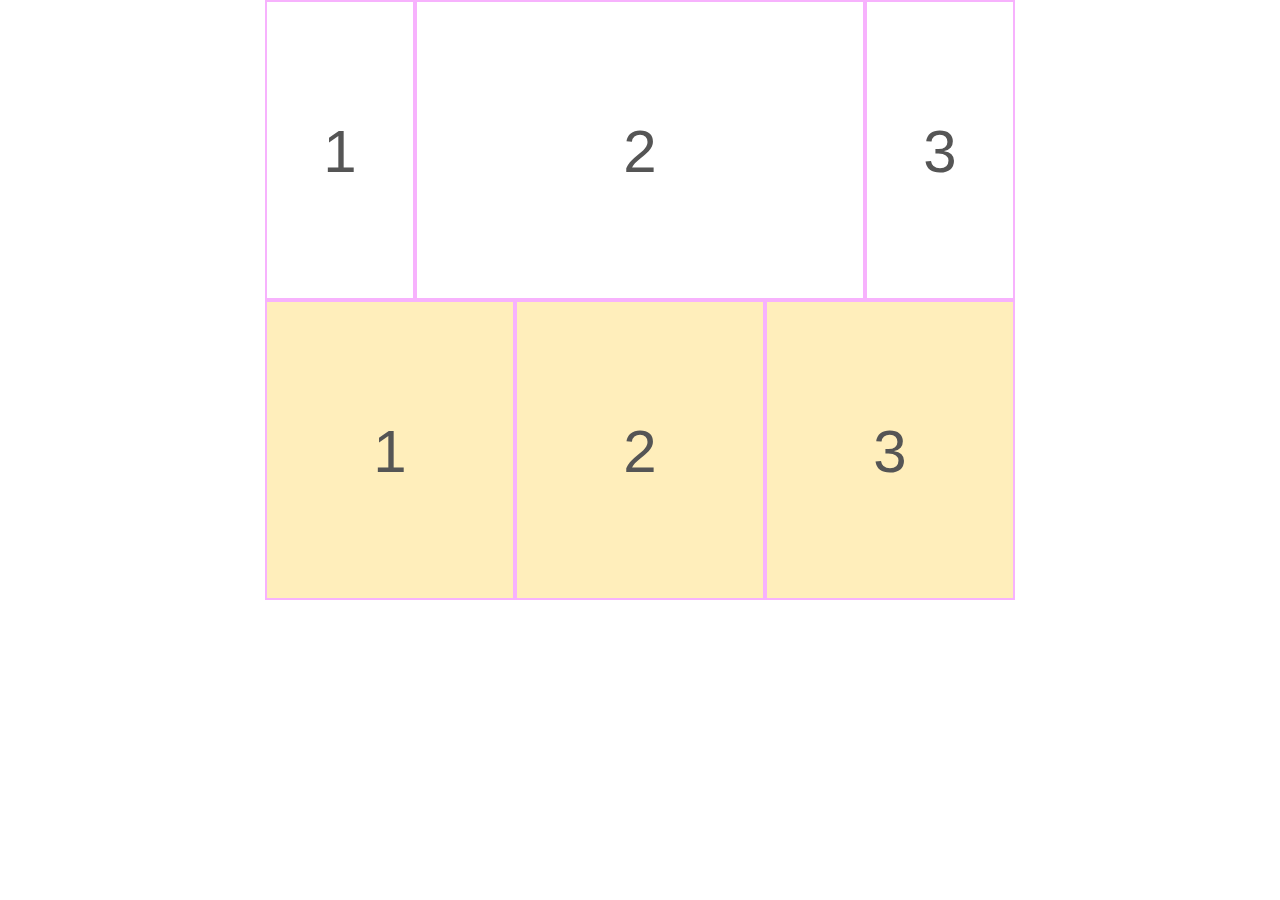
<file: grid布局的使用/index.html>
<!DOCTYPE html>
<html lang="en">
<head>
    <meta name="viewport" content="width=device-width, user-scalable=no, initial-scale=1.0, maximum-scale=1.0, minimum-scale=1.0">
    <meta charset="UTF-8">
    <title>grid布局的使用</title>
    <link rel="stylesheet" href="css/base.css">
    <link rel="stylesheet" href="css/index.css">
</head>
<body>
<div class="container">
    <div class="box1">
        <span>1</span>
        <span>2</span>
        <span>3</span>
    </div>

    <div class="box2">
        <span>1</span>
        <span>2</span>
        <span>3</span>
    </div>
</div>
</body>
</html>
</file>
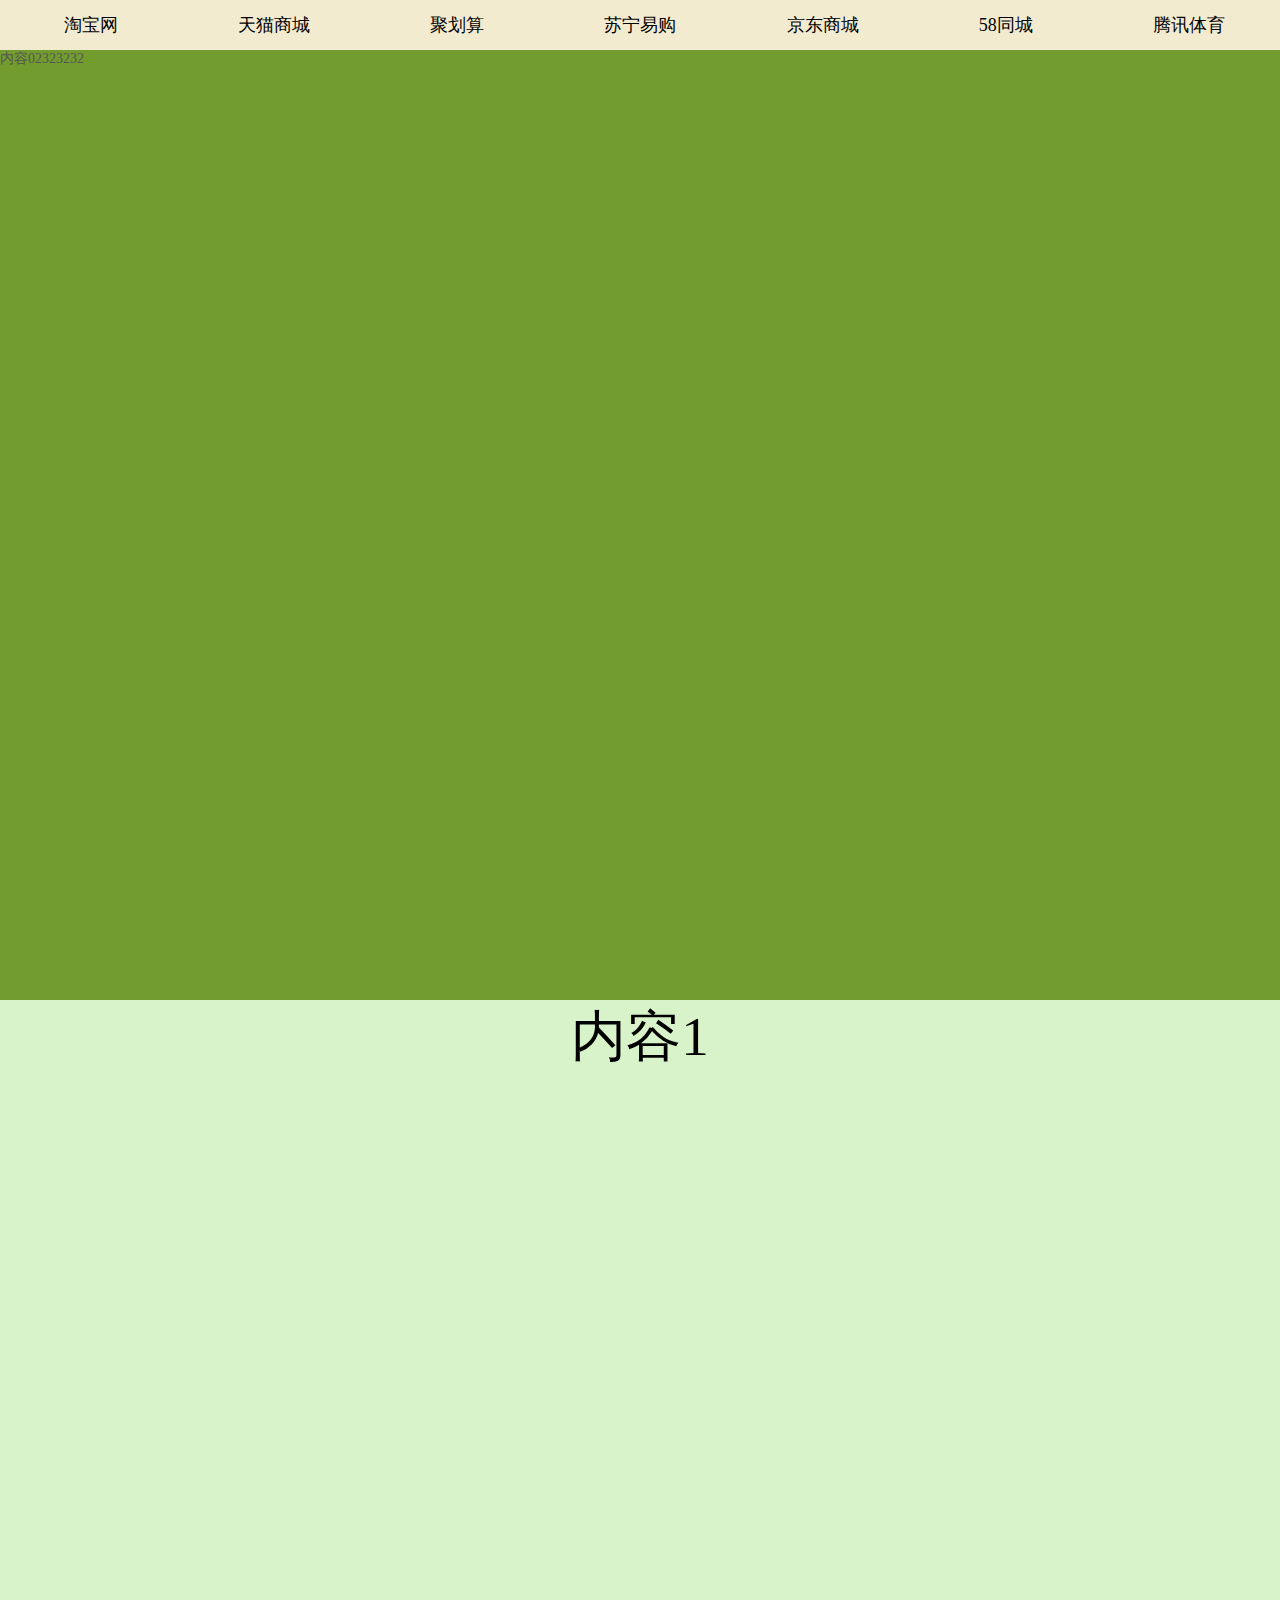
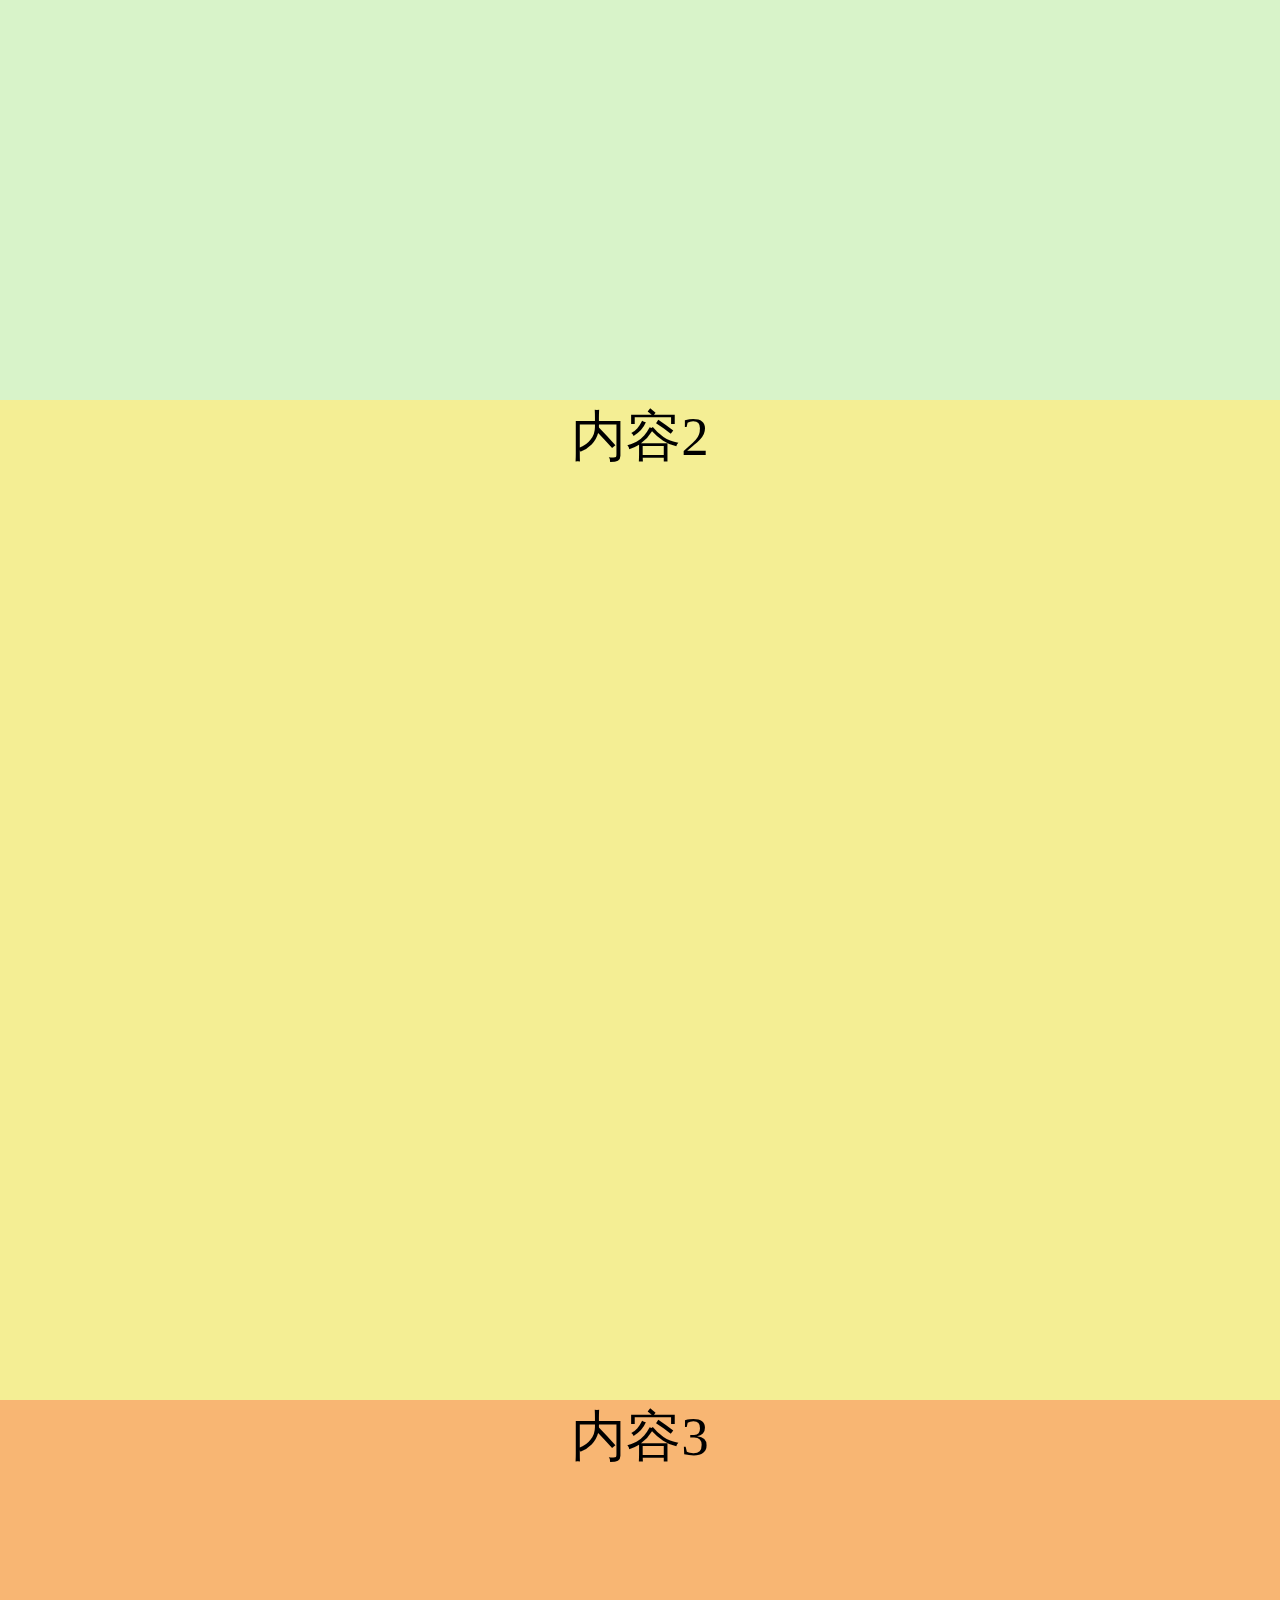
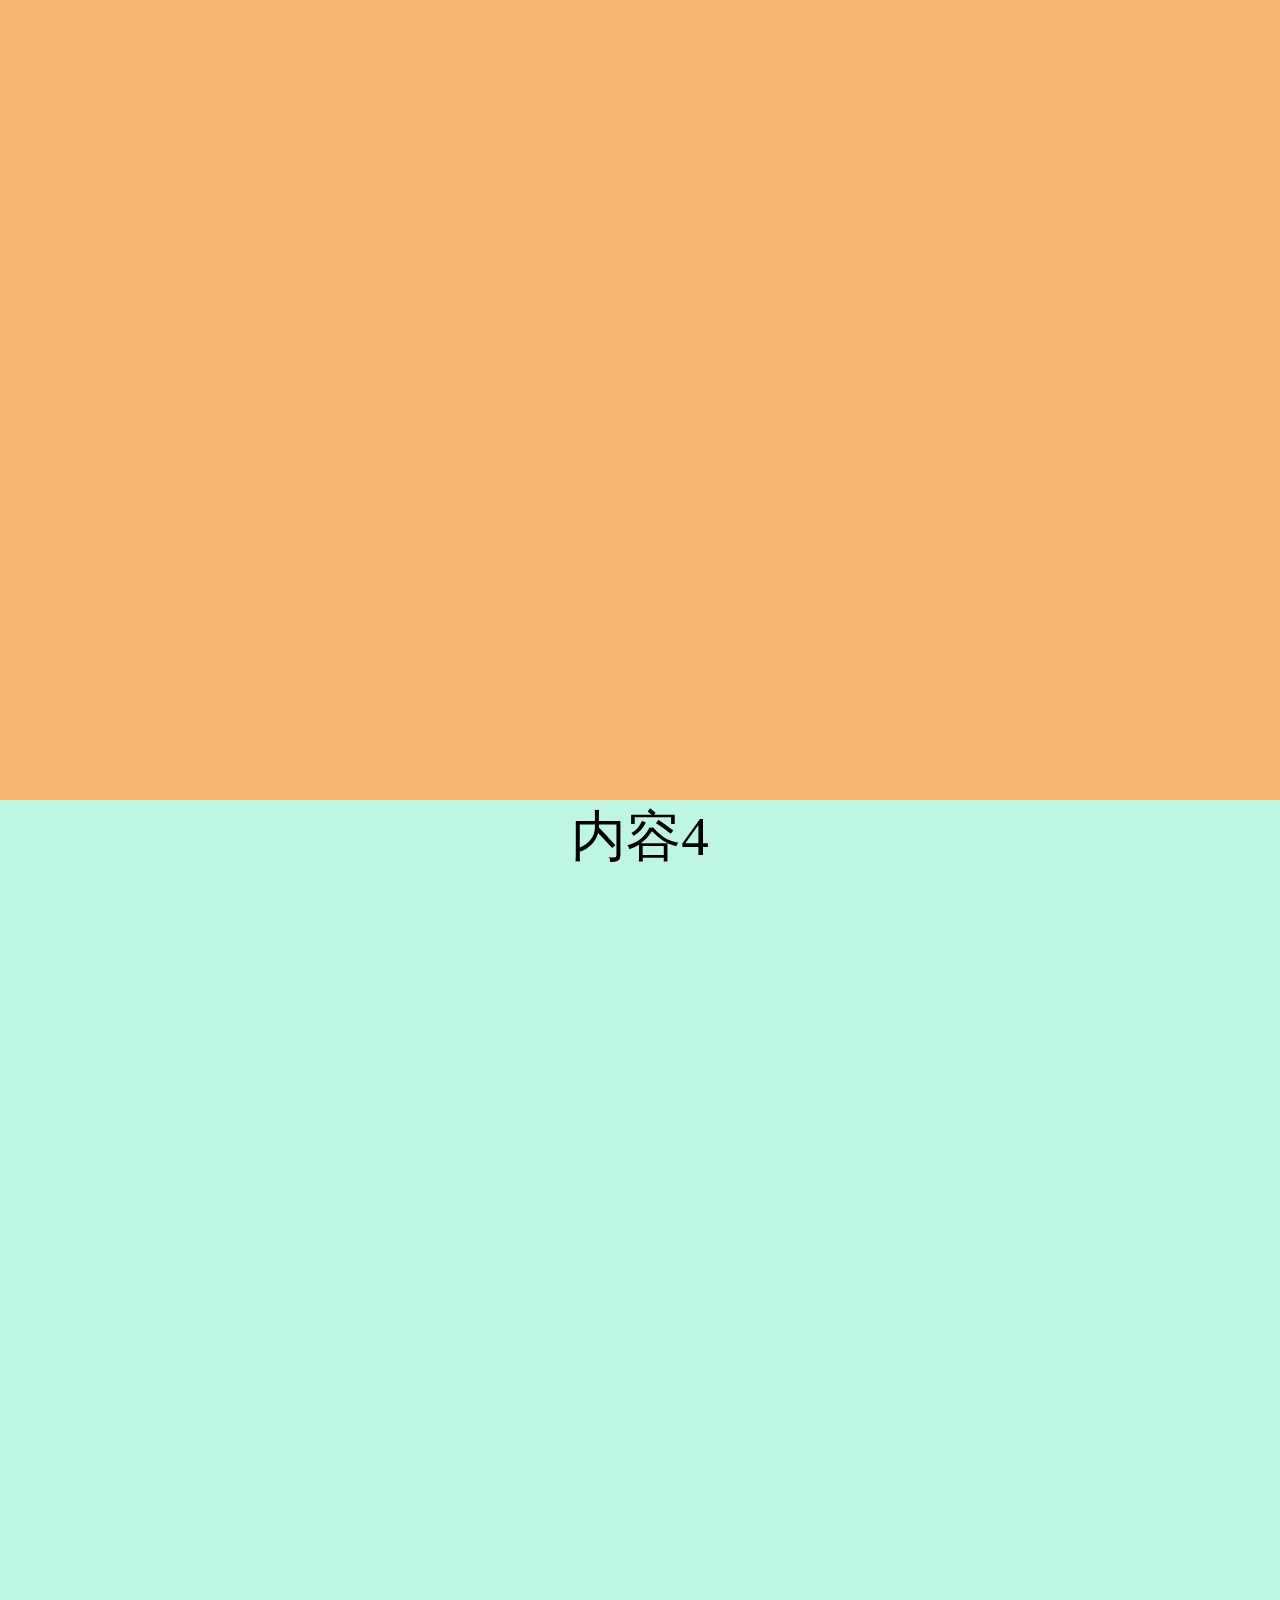
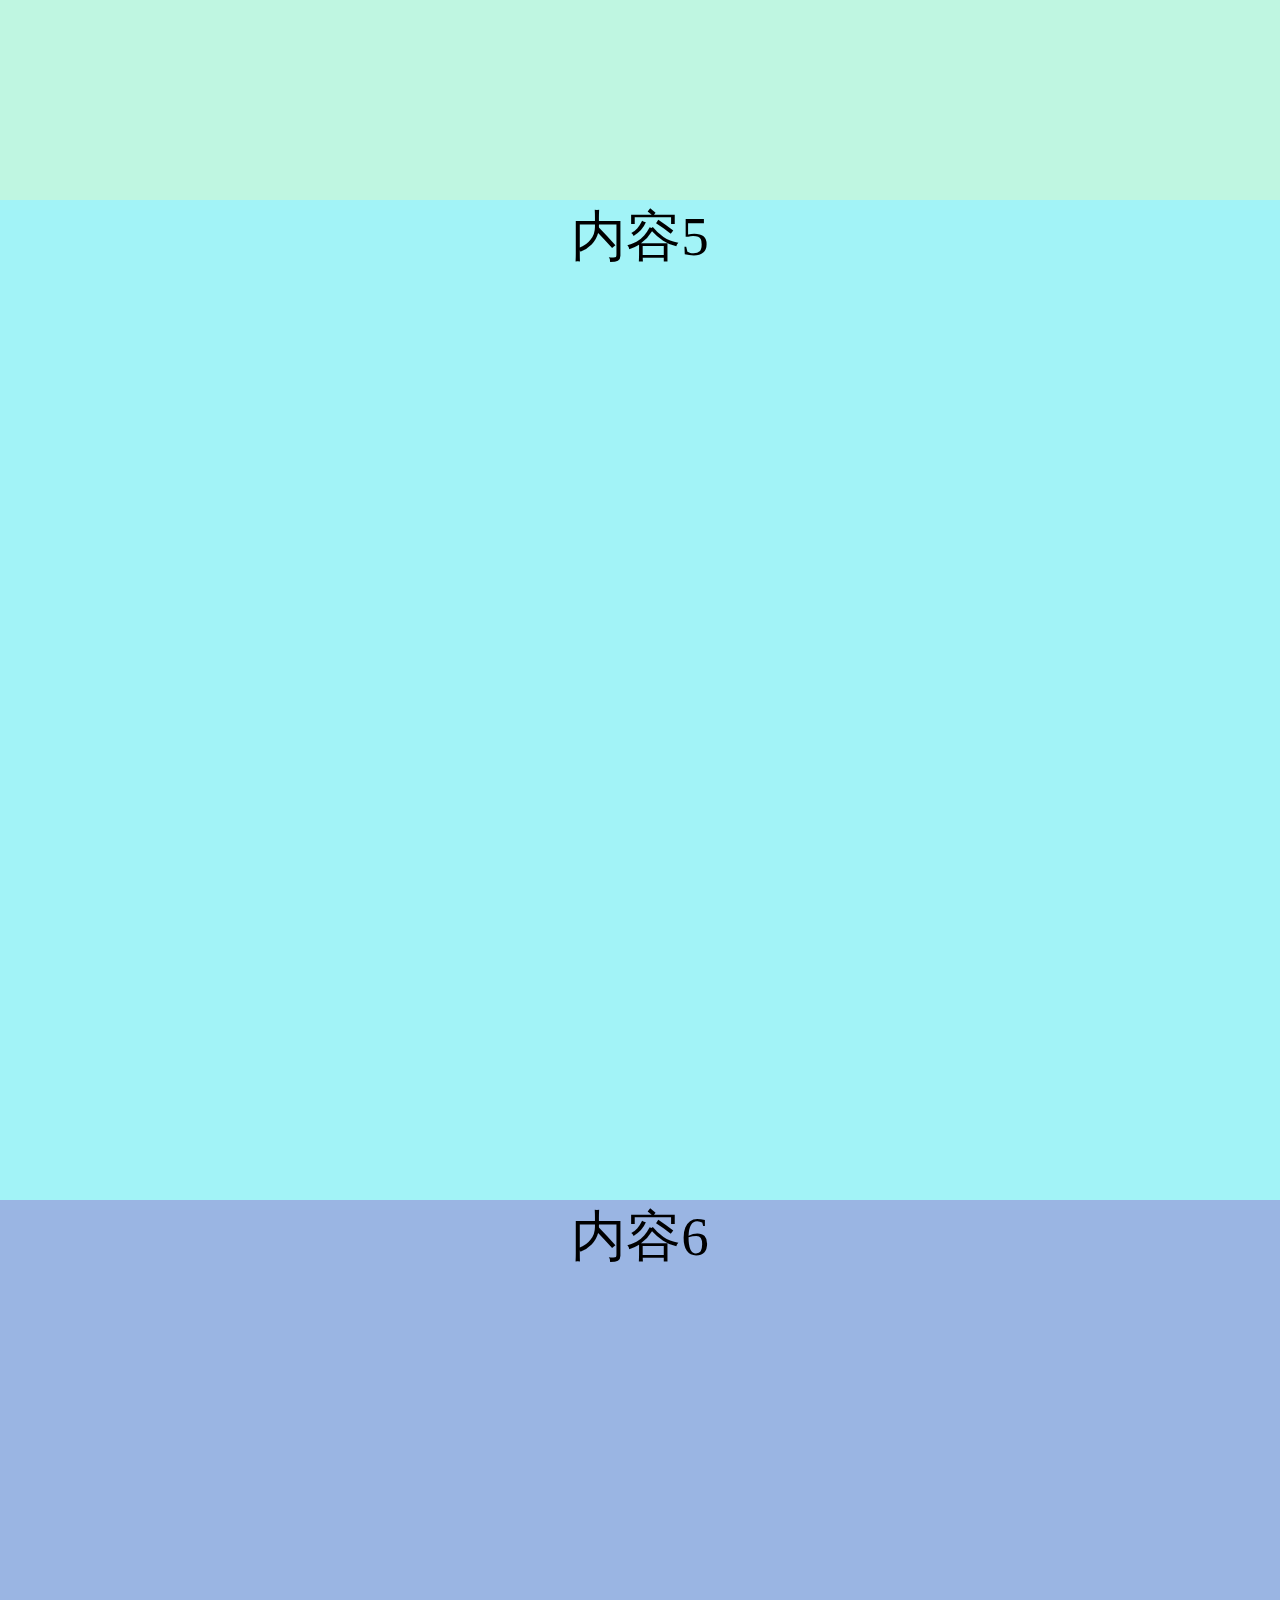
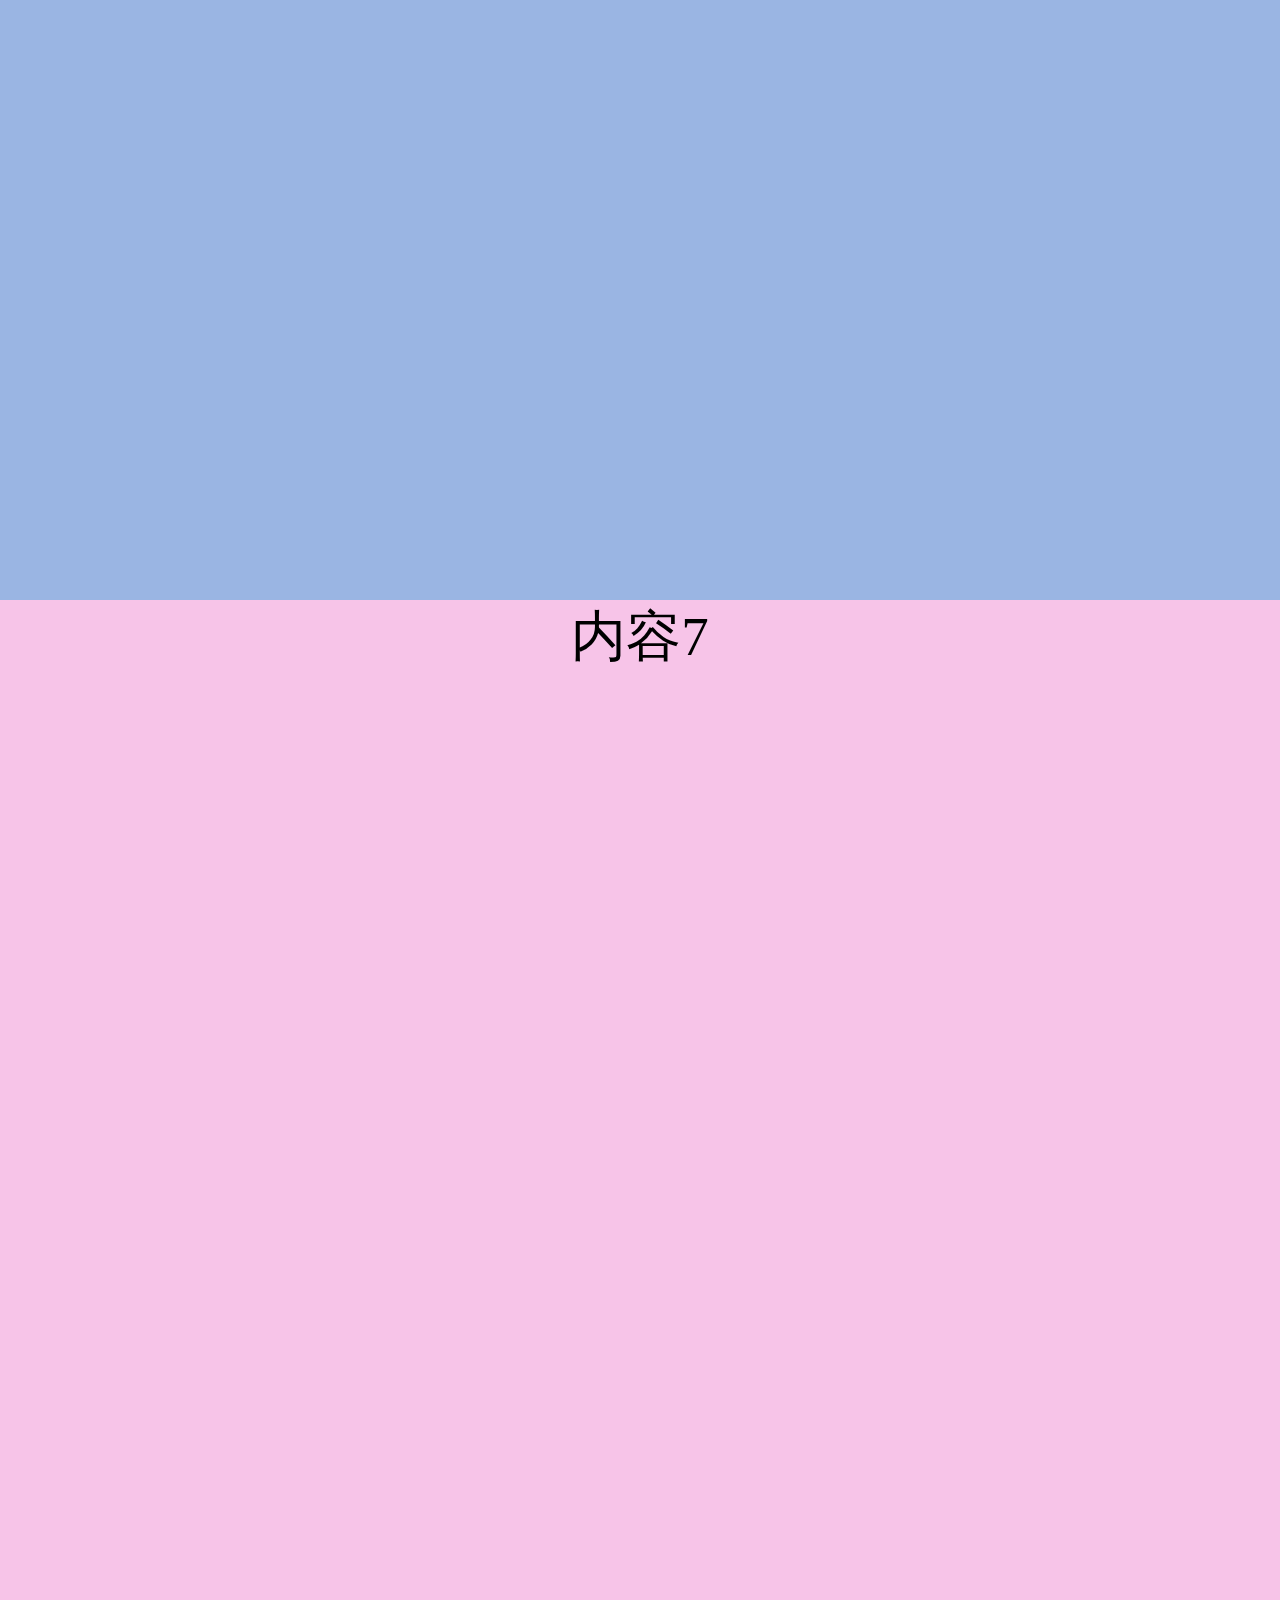
<file: jq-楼层导航demo/index.html>
<!DOCTYPE html>
<html lang="en">
<head>
    <meta charset="UTF-8">
    <title>楼层导航的demo</title>
    <link rel="stylesheet" href="css/base.css">
    <link rel="stylesheet" href="css/style.css">
</head>
<body>
<div class="container">
    <div class="nav_box clearfix">
        <ul>
            <li><a href="#">淘宝网</a></li>
            <li><a href="#">天猫商城</a></li>
            <li><a href="#">聚划算</a></li>
            <li><a href="#">苏宁易购</a></li>
            <li><a href="#">京东商城</a></li>
            <li><a href="#">58同城</a></li>
            <li><a href="#">腾讯体育</a></li>
        </ul>
    </div>
    <div style="background-color: #739C2F; width: 100%; height: 950px;">内容02323232</div>
    <div class="content_box">
        <div class="box" style="background-color: #D8F3C9;">内容1</div>
        <div class="box" style="background-color: #F4EE94;">内容2</div>
        <div class="box" style="background-color: #F8B673;">内容3</div>
        <div class="box" style="background-color: #BFF6E1;">内容4</div>
        <div class="box" style="background-color: #A2F3F7;">内容5</div>
        <div class="box" style="background-color: #9AB5E3;">内容6</div>
        <div class="box" style="background-color: #F7C4E8;">内容7</div>
    </div>
</div>

<script src="js/jquery.min.js"></script>
<script>
    $(function () {
        var winHeight = $(window).height();      // 可视窗口的高度
        var navHeight = $('.nav_box').height();  // 头部导航条的高度
        $(window).scroll(function () {
            var scrollTop = $(window).scrollTop();    // 滚动条滚动的距离
            if (scrollTop >= navHeight) {
                $('.nav_box').addClass('nav_fixed');
                $('.nav_box li').addClass('libox');
                /* $('.box:first-child').addClass('boxTop');*/

                $('.box').each(function () {
                    if (winHeight + scrollTop - $(this).offset().top > winHeight / 2) {
                        $('.nav_box li').removeClass('active');
                        $('.nav_box li').eq($(this).index()).addClass('active');
                    }
                })

            } else {
                $('.nav_box').removeClass('nav_fixed');
                $('.nav_box li').removeClass('libox active');
                /*  $('.box:first-child').removeClass('boxTop');*/
            }
        })

        $('.nav_box li').on('click', function () {
            var Top = $('.box').eq($(this).index()).offset().top-100;
            $('html,body').animate({
                'scrollTop': Top
            }, 500);
            $(this).addClass('active').siblings().removeClass('active');
        })
    })
</script>
</body>
</html>
</file>
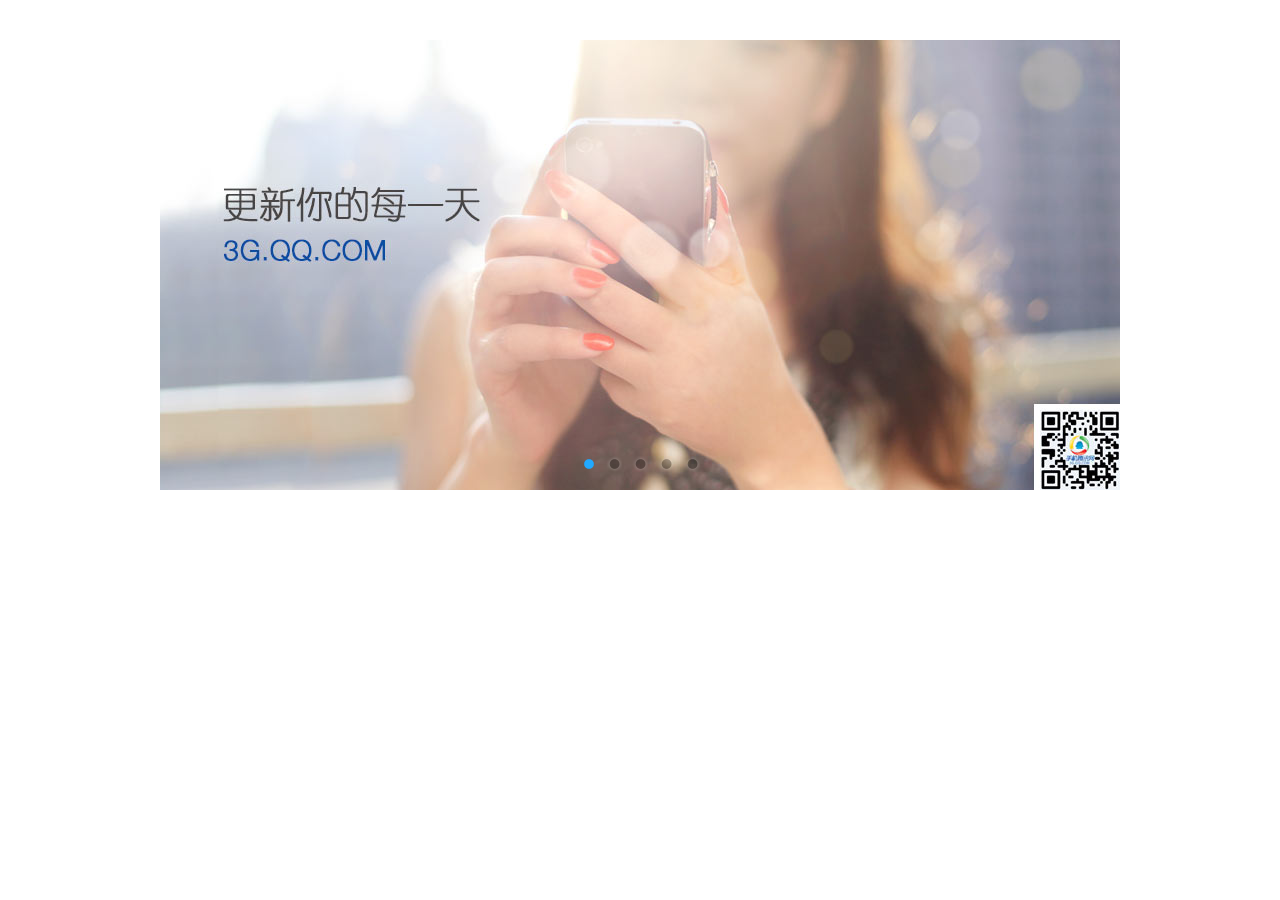
<file: jQuery水平滚动和垂直滚动的轮播图/index.html>
﻿<!doctype html>
<html lang="en">
<head>
    <meta charset="UTF-8">
    <meta name="viewport" content="width=device-width, user-scalable=no, initial-scale=1.0, maximum-scale=1.0, minimum-scale=1.0">
    <meta http-equiv="X-UA-Compatible" content="ie=edge">
    <title>jquery左右滚动切换</title>
    <link rel="stylesheet" type="text/css" href="css/style.css"/>
    <script type="text/javascript" src="js/jquery-1.8.2.min.js"></script>
</head>
<body>
<div id="demo01" class="flexslider">
    <ul class="slides">
        <li>
            <img src="images/ad_home.jpg" height="450" width="960" alt=""/>
        </li>
        <li>
            <img src="images/ad_yuetu.jpg" height="450" width="960" alt=""/>
        </li>
        <li>
            <img src="images/ad_nba.jpg" height="450" width="960" alt=""/>
        </li>
        <li>
            <img src="images/ad_stock.jpg" height="450" width="960" alt=""/>
        </li>

        <li>
            <img src="images/ad_auto.jpg" height="450" width="960" alt=""/>
        </li>
    </ul>
</div>
<script type="text/javascript" src="js/slider.js"></script>
<script type="text/javascript">
    $(function () {

        $('#demo01').flexslider({
            animation: "slide",           //转换方式 fade淡入淡出 slide滚动
            direction: "horizontal",     //滚动方向 horizontal左右 vertical上下
            easing: "swing",            //要使用的过渡效果的名称，如："linear" 或"swing"
            slideshowSpeed: 1000,      //停留时间
            directionNav: true,       //是否显示左右控制按钮
            controlNav: true,        //是否显示下方控制按钮
            mousewheel: true        //是否允许鼠标控制滚动
        });
    });
</script>

</body>
</html>
</file>
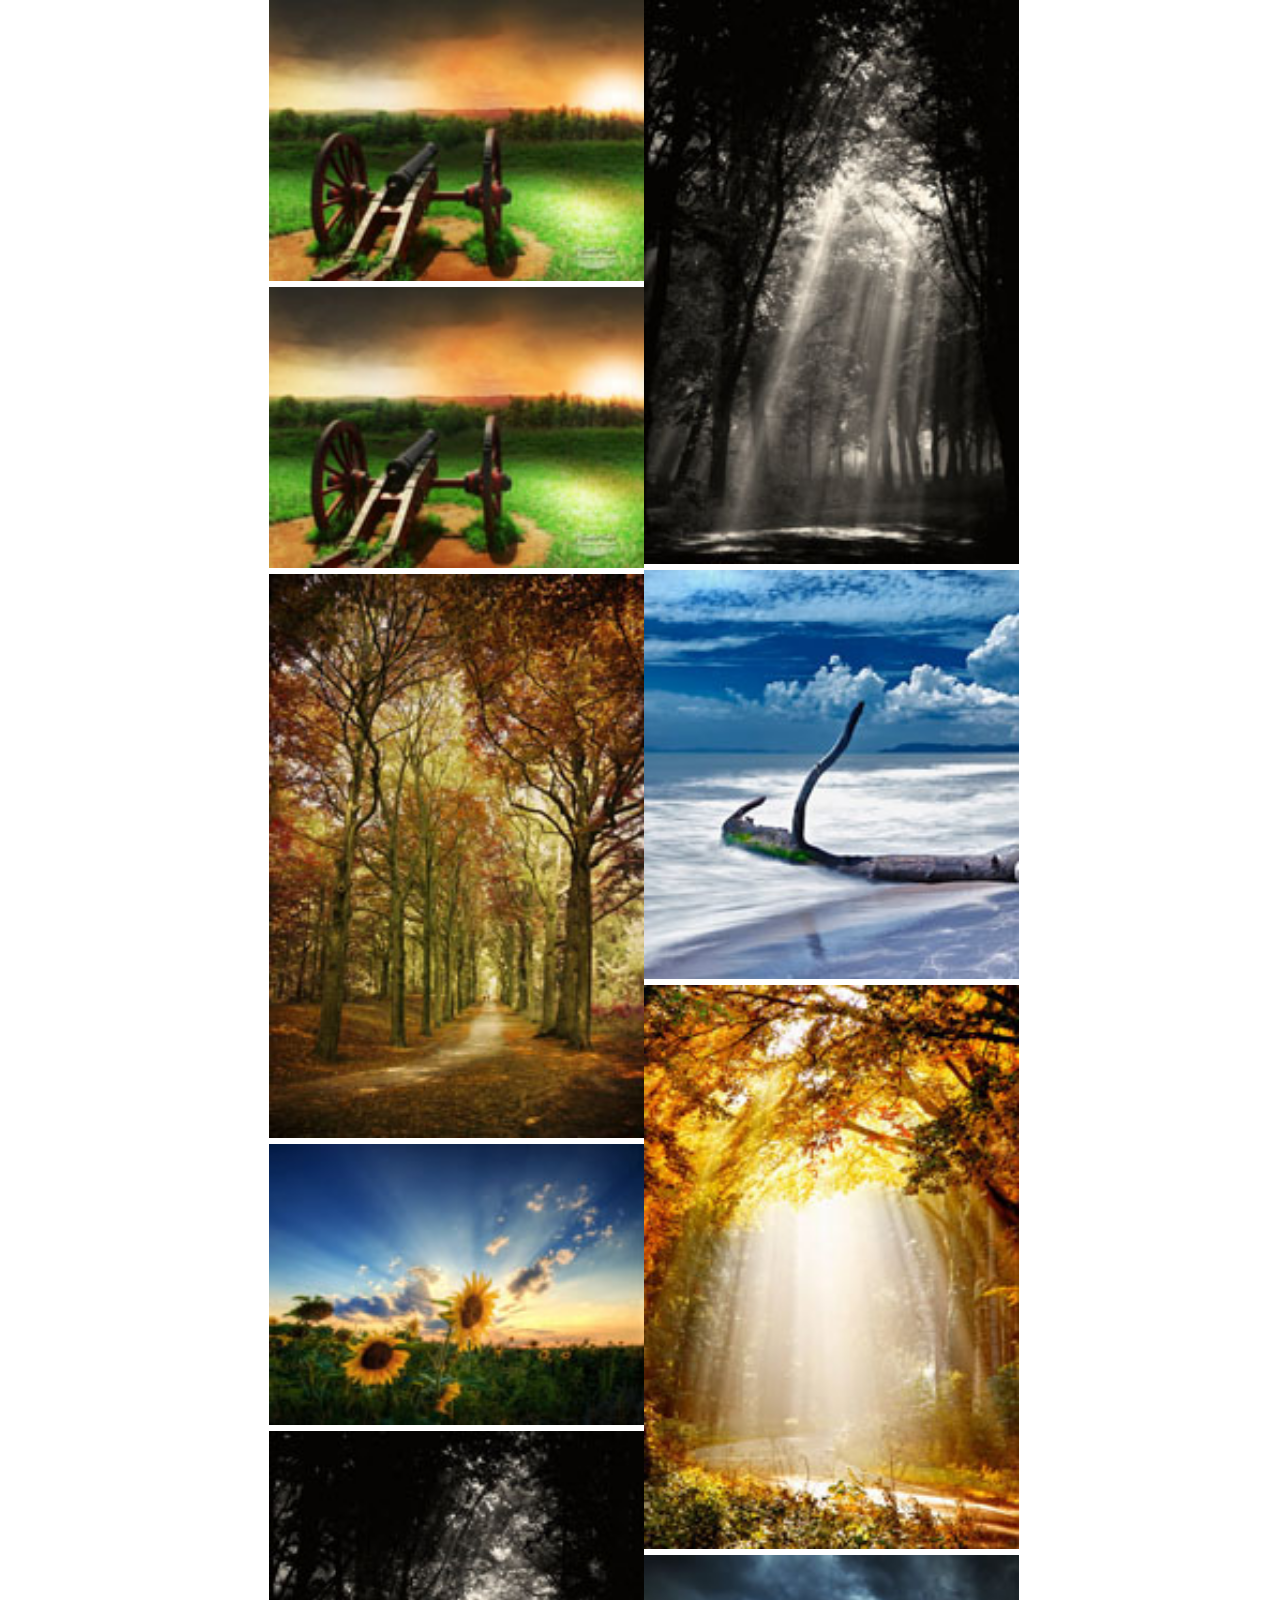
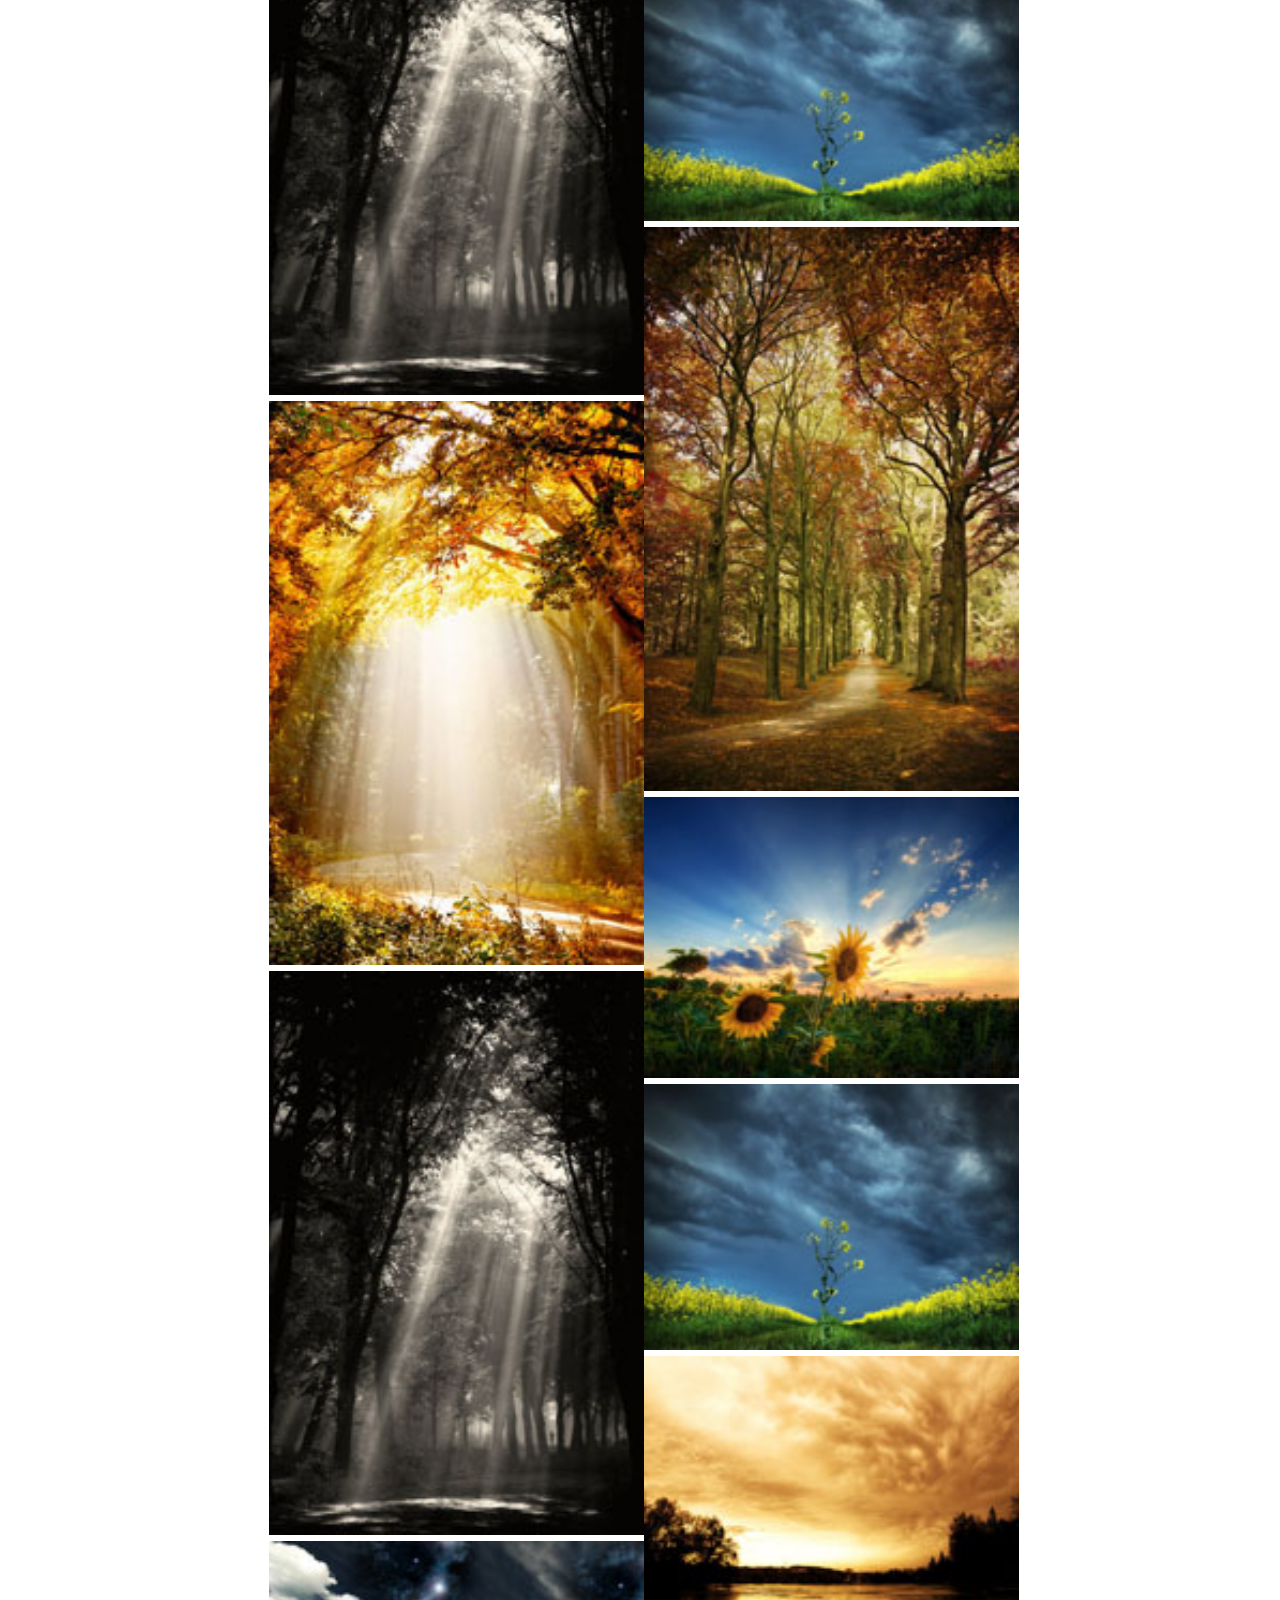
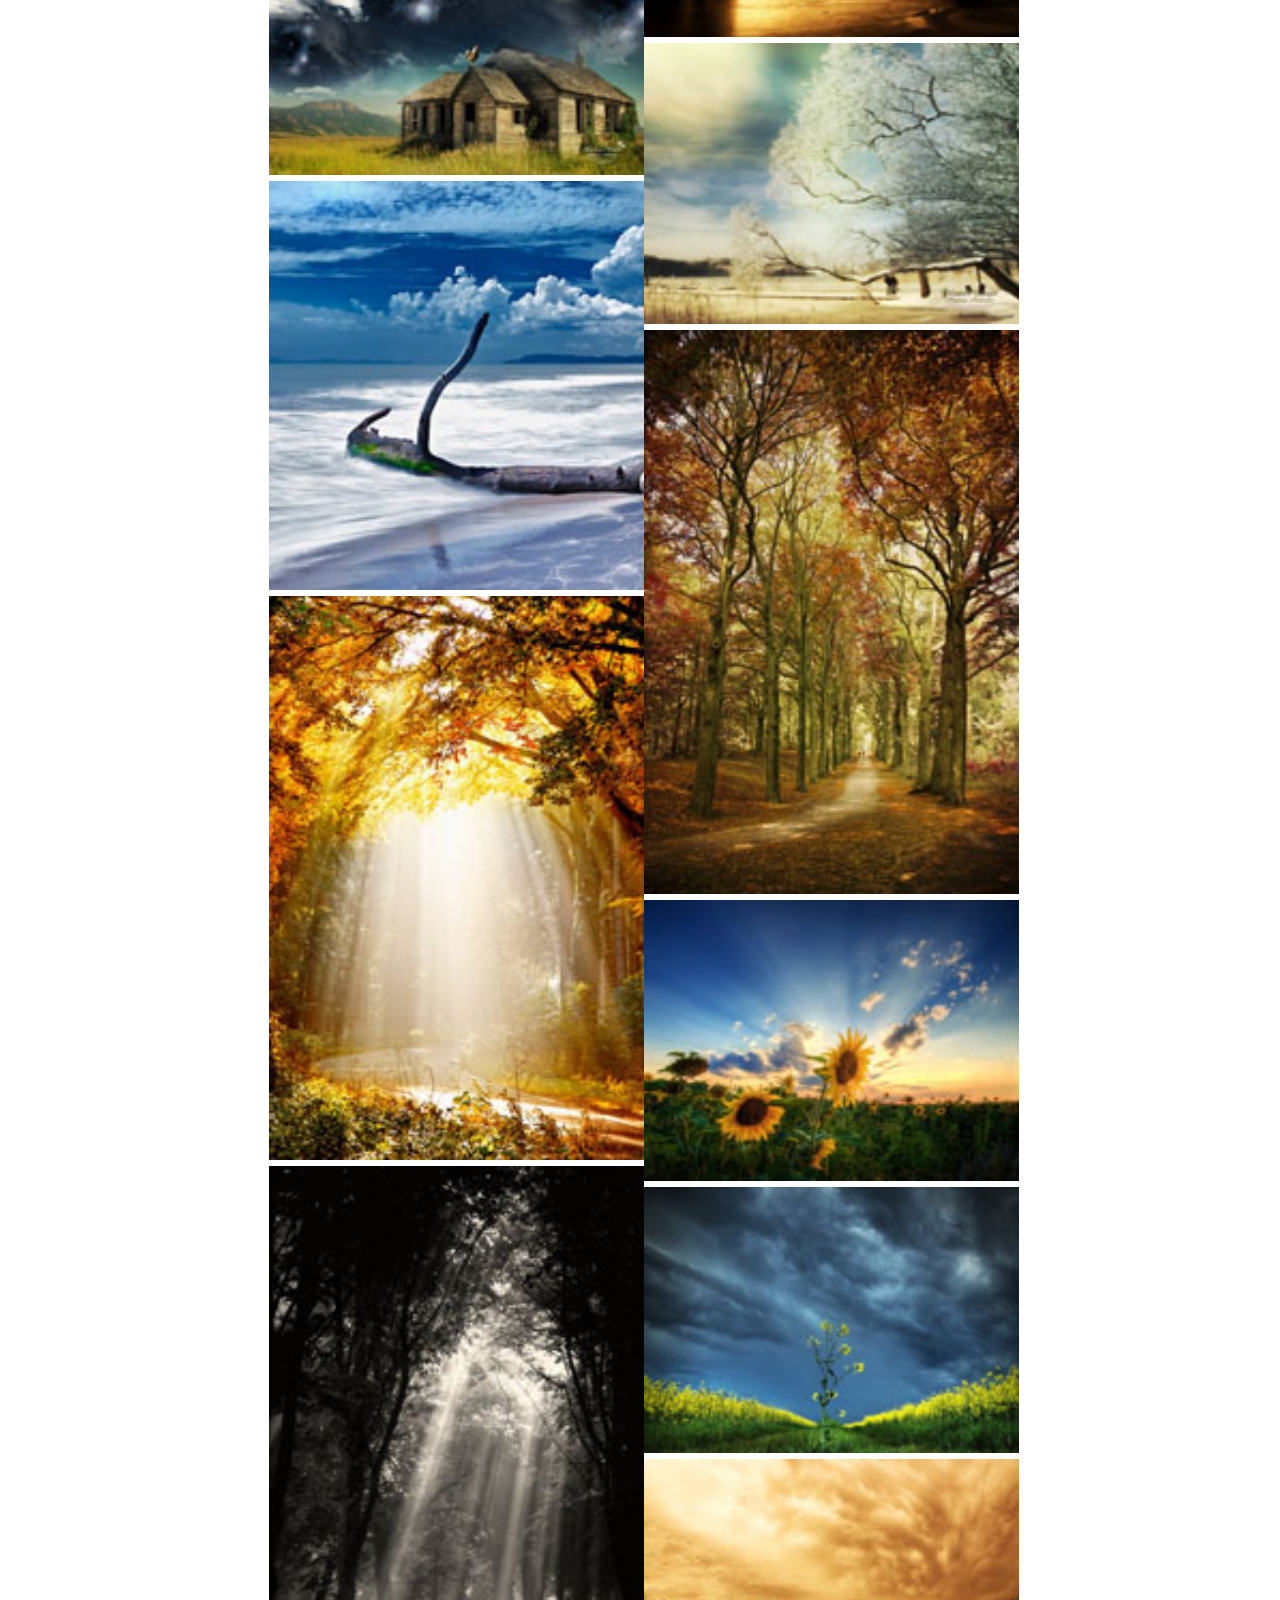
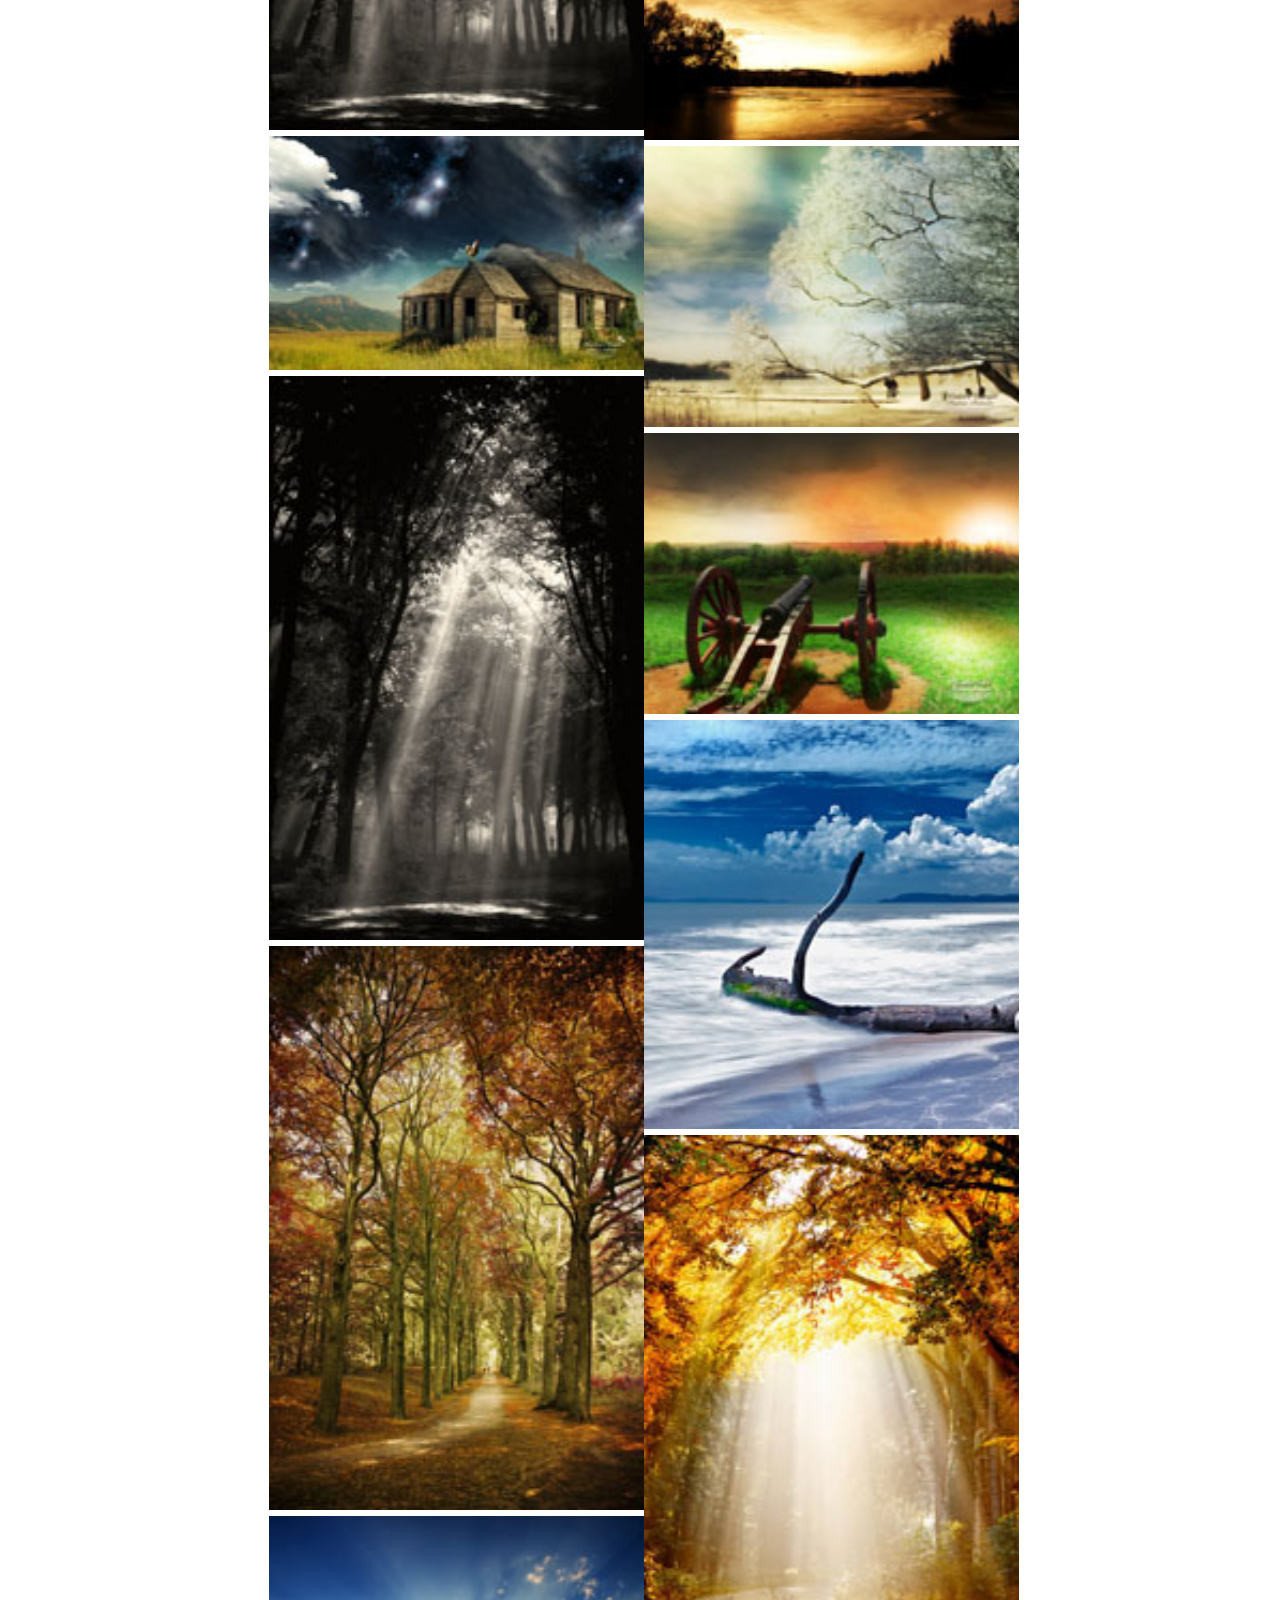
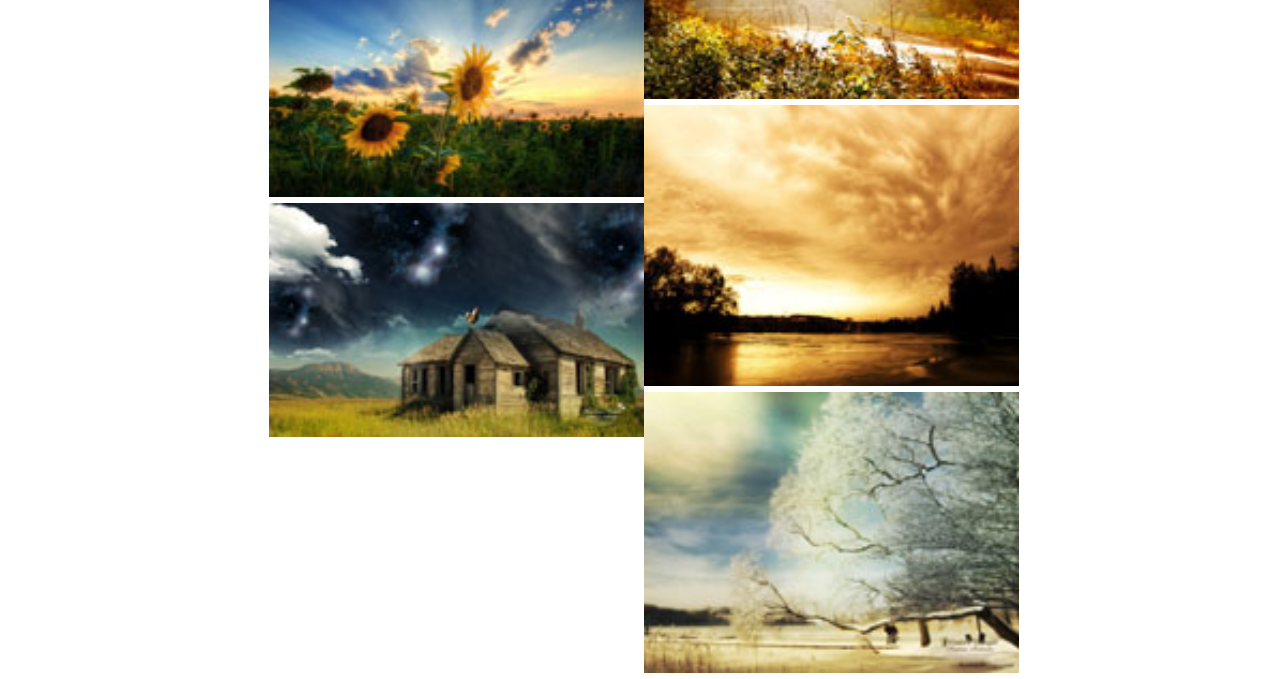
<file: jQuery瀑布流布局插件的demo/index.html>
<!DOCTYPE html>
<html lang="en">
<head>
    <meta charset="UTF-8">
    <meta name="format-detection" content="telephone=no">
    <meta name="viewport" content="width=device-width, initial-scale=1.0, maximum-scale=1.0, user-scalable=no">
    <title>瀑布流-jquery</title>
    <style>
        * {
            margin: 0;
            padding: 0;
        }

        #content {
            width: 100%;
            max-width: 750px;
            margin: 0 auto;
        }

        .clearfix:after {
            content: "";
            display: block;
            height: 0;
            clear: both;
            visibility: hidden;
        }

        .clearfix {
            *zoom: 1;
        }

        .box img {
            width: 100%;
            height: auto;
            display: block;
        }

    </style>
    <script src="js/jquery.min.js"></script>
    <script src="js/Waterfall.js"></script>
</head>
<body>
<div id="content" class="clearfix">
    <div class="box"><img src="./images/img2.jpg"></div>
    <div class="box"><img src="./images/img17.jpg"></div>
    <div class="box"><img src="./images/img2.jpg"></div>
    <div class="box"><img src="./images/img5.jpg"></div>
    <div class="box"><img src="./images/img15.jpg"></div>
    <div class="box"><img src="./images/img16.jpg"></div>
    <div class="box"><img src="./images/img19.jpg"></div>
    <div class="box"><img src="./images/img17.jpg"></div>
    <div class="box"><img src="./images/img20.jpg"></div>
    <div class="box"><img src="./images/img15.jpg"></div>
    <div class="box"><img src="./images/img16.jpg"></div>
    <div class="box"><img src="./images/img19.jpg"></div>
    <div class="box"><img src="./images/img17.jpg"></div>
    <div class="box"><img src="./images/img20.jpg"></div>
    <div class="box"><img src="./images/img21.jpg"></div>
    <div class="box"><img src="./images/img22.jpg"></div>
    <div class="box"><img src="./images/img23.jpg"></div>
    <div class="box"><img src="./images/img5.jpg"></div>
    <div class="box"><img src="./images/img15.jpg"></div>
    <div class="box"><img src="./images/img16.jpg"></div>
    <div class="box"><img src="./images/img19.jpg"></div>
    <div class="box"><img src="./images/img17.jpg"></div>
    <div class="box"><img src="./images/img20.jpg"></div>
    <div class="box"><img src="./images/img21.jpg"></div>
    <div class="box"><img src="./images/img22.jpg"></div>
    <div class="box"><img src="./images/img23.jpg"></div>
    <div class="box"><img src="./images/img17.jpg"></div>
    <div class="box"><img src="./images/img2.jpg"></div>
    <div class="box"><img src="./images/img5.jpg"></div>
    <div class="box"><img src="./images/img15.jpg"></div>
    <div class="box"><img src="./images/img16.jpg"></div>
    <div class="box"><img src="./images/img19.jpg"></div>
    <div class="box"><img src="./images/img21.jpg"></div>
    <div class="box"><img src="./images/img22.jpg"></div>
    <div class="box"><img src="./images/img23.jpg"></div>
</div>
<script>
    $(function () {
        $(window).load(function () {
            $('#content').indyMasonry({
                'clName': '.box',
                'gap': 0,
                'mPadding_left': 4,
                'mPadding_right': 4,
                'mTop': 0,
                'mBottom': 6,
                'column': 2,
            });
        });
    });
</script>
</body>
</html>
</file>
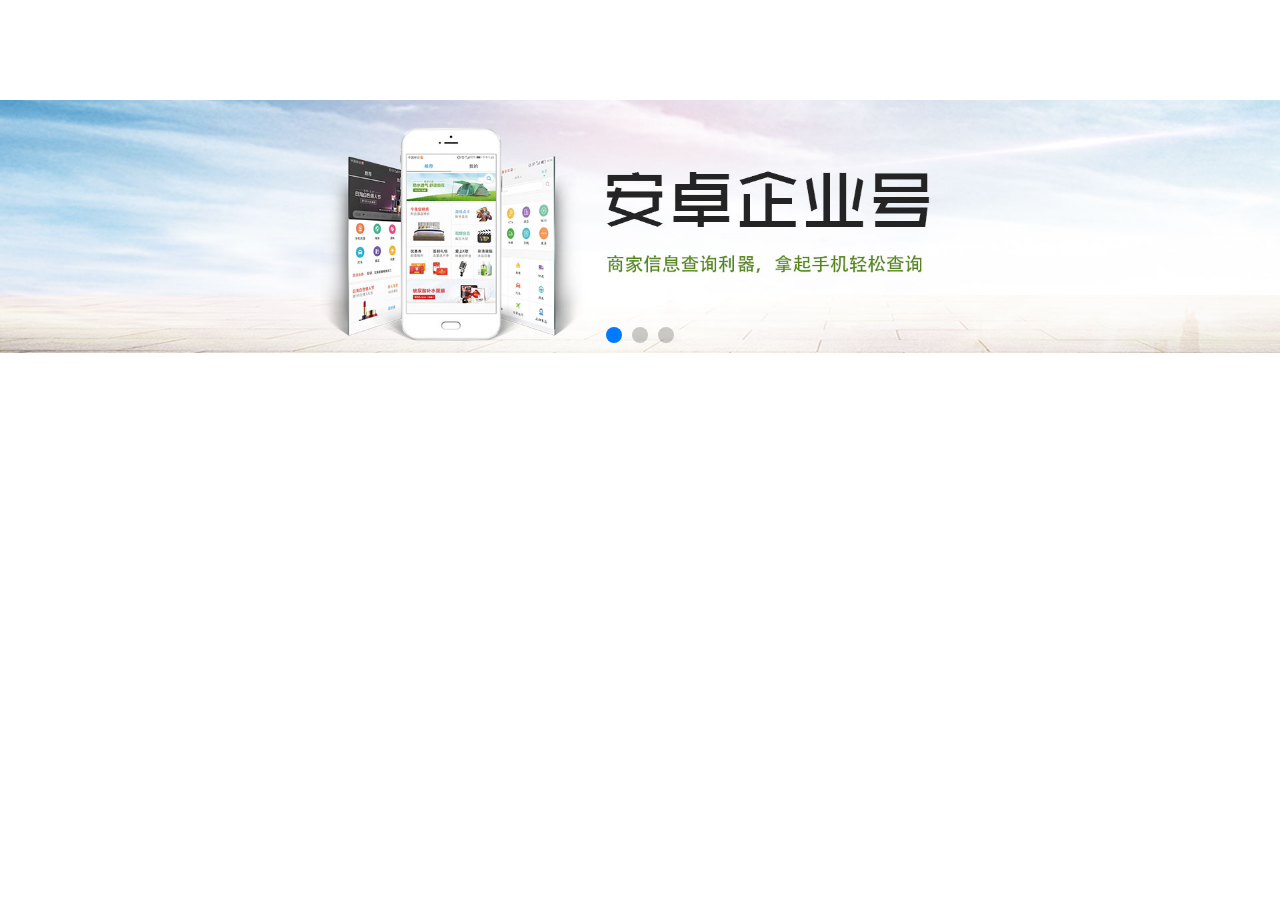
<file: swiper-PC端的轮播图/index.html>
﻿<!doctype html>
<html lang="en">
<head>
    <meta charset="UTF-8">
    <meta name="viewport" content="width=device-width, user-scalable=no, initial-scale=1.0, maximum-scale=1.0, minimum-scale=1.0">
    <meta http-equiv="X-UA-Compatible" content="ie=edge">
    <title>swiper自动轮播图</title>
    <link rel="stylesheet" href="css/base.css">
    <link rel="stylesheet" href="css/swiper-3.4.2.min.css">
    <link rel="stylesheet" href="css/style.css">
</head>
<body>
<div class="swiper-container">
    <div class="swiper-wrapper">
        <div class="swiper-slide box1"><img src="images/rzjs_02.jpg"></div>
        <div class="swiper-slide box2"><img src="images/rzjs_05.jpg"></div>
        <div class="swiper-slide box3"><img src="images/rzjs_06.jpg"></div>
        <!--<div class="swiper-slide box3"><img src="images/4.jpg"></div>
        <div class="swiper-slide box3"><img src="images/5.jpg"></div>-->
    </div>
    <!-- 如果需要分页器 -->
    <div class="swiper-pagination"></div>

    <!-- 如果需要导航按钮 -->
    <!--<div class="swiper-button-prev"></div>
    <div class="swiper-button-next"></div>-->

    <!-- 如果需要滚动条 -->
    <!--<div class="swiper-scrollbar"></div>-->
</div>

<script src="js/jquery.min.js"></script>
<script src="js/swiper-3.4.2.min.js"></script>
<script>
    var mySwiper = new Swiper('.swiper-container', {
        simulateTouch: false,                          // 阻止鼠标拖曳滑块或图片
        mode: 'horizontal',                           // horizontal 水平方向滑动，vertical 垂直方向滑动
        autoplay: 1000,                              // 图片自动轮播的时间
        loop: true,                                 // 可以让图片循环轮播
        autoplayDisableOnInteraction: false,       // 在点击之后可以继续实现轮播
        pagination: ".swiper-pagination",         // 让小圆点显示
        paginationClickable: true,               // 实现小圆点点击
        prevButton: ".swiper-button-prev",      // 实现上一页的点击
        nextButton: ".swiper-button-next"     // 实现下一页的点击
        /*effect: "flip"                        // flip 实现3D效果的轮播切换，fade 实现渐变轮播切换的效果*/
    })

    $('.swiper-container').mouseenter(function () {      // 鼠标移入停止图片自动轮播
        mySwiper.stopAutoplay();
    });

    $('.swiper-container').mouseleave(function () {     // 鼠标移出开启图片自动轮播
        mySwiper.startAutoplay();
    })
</script>
</body>
</html>
</file>
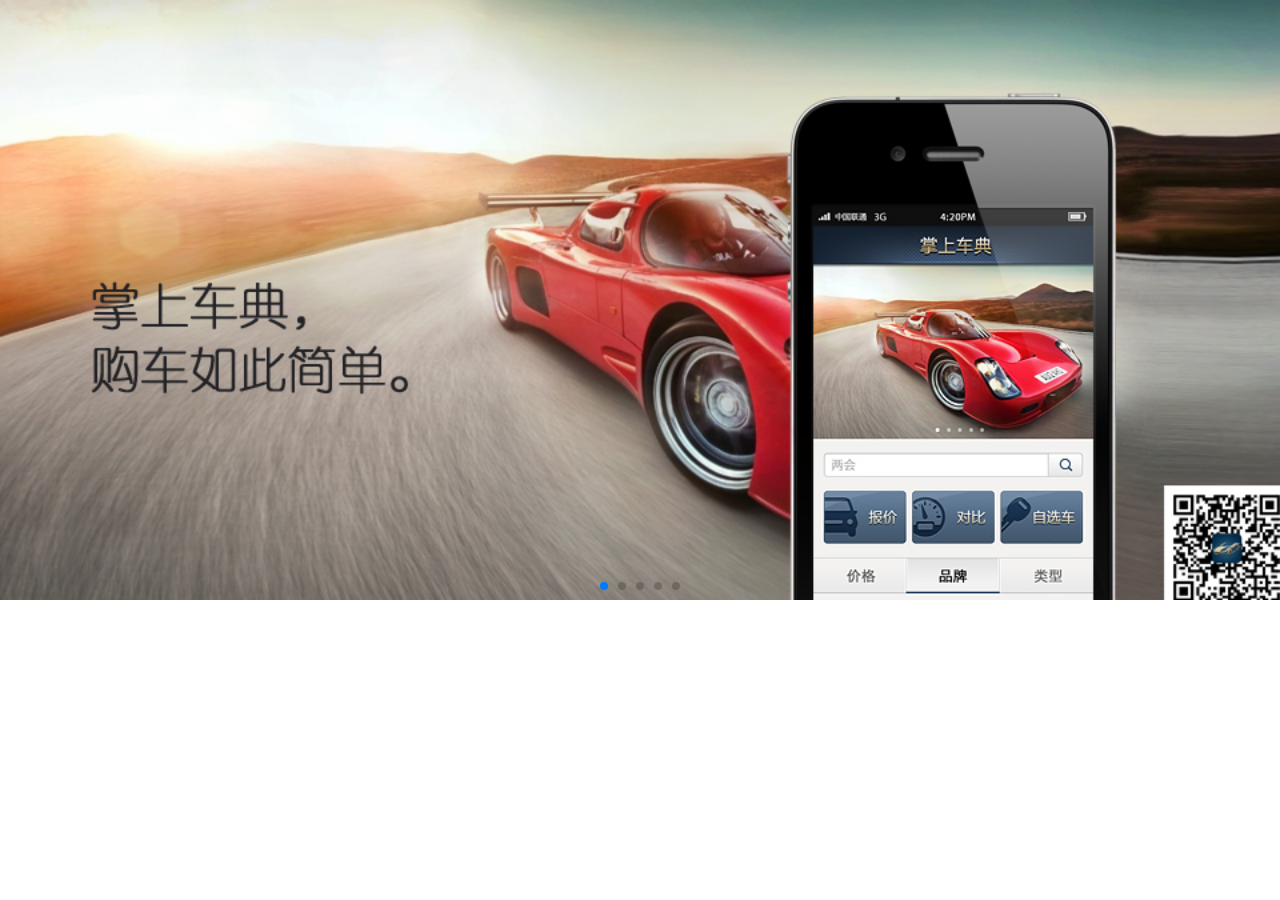
<file: Swiper移动端轮播图/index.html>
<!DOCTYPE html>
<html lang="en">
<head>
    <meta name="viewport" content="width=device-width, user-scalable=no, initial-scale=1.0, maximum-scale=1.0, minimum-scale=1.0">
    <meta charset="UTF-8">
    <title>移动端轮播图</title>
    <link rel="stylesheet" href="css/base.css">
    <link rel="stylesheet" href="css/style.css">
    <link rel="stylesheet" href="css/swiper-3.4.2.min.css">
</head>
<body>
<div class="swiper-container">
    <div class="swiper-wrapper">
        <div class="swiper-slide">
            <img src="images/1.jpg" alt="">
        </div>
        <div class="swiper-slide">
            <img src="images/2.jpg" alt="">
        </div>
        <div class="swiper-slide">
            <img src="images/3.jpg" alt="">
        </div>
        <div class="swiper-slide">
            <img src="images/4.jpg" alt="">
        </div>
        <div class="swiper-slide">
            <img src="images/5.jpg" alt="">
        </div>
    </div>
    <!-- 如果需要分页器 -->
    <div class="swiper-pagination"></div>

    <!-- 如果需要左右导航按钮 -->
   <!-- <div class="swiper-button-prev"></div>
    <div class="swiper-button-next"></div>-->
</div>

<script src="js/jquery.min.js"></script>
<script src="js/swiper-3.4.2.min.js"></script>
<script>
    $(function () {
        var mySwiper = new Swiper('.swiper-container', {
           // slidesPerView: 1,                         //网格分布：1为在容器区域出现一张图；2：在容器区域出现两张图；3：在容器区域出现三张图
            effect: "slide",                           //轮播的效果：slide:左右移动； fade:淡入淡出；cube:立方体；coverflow:立体照片
            direction: "horizontal",                  //横向滑动
            loop: true,                              //形成环路（即：可以从最后一张图跳转到第一张图
            pagination: ".swiper-pagination",       //分页器
            prevButton: ".swiper-button-prev",     //前进按钮
            nextButton: ".swiper-button-next",    //后退按钮
            autoplay: 3000                       //每隔3秒自动播放
        })
    })
</script>
</body>
</html>
</file>
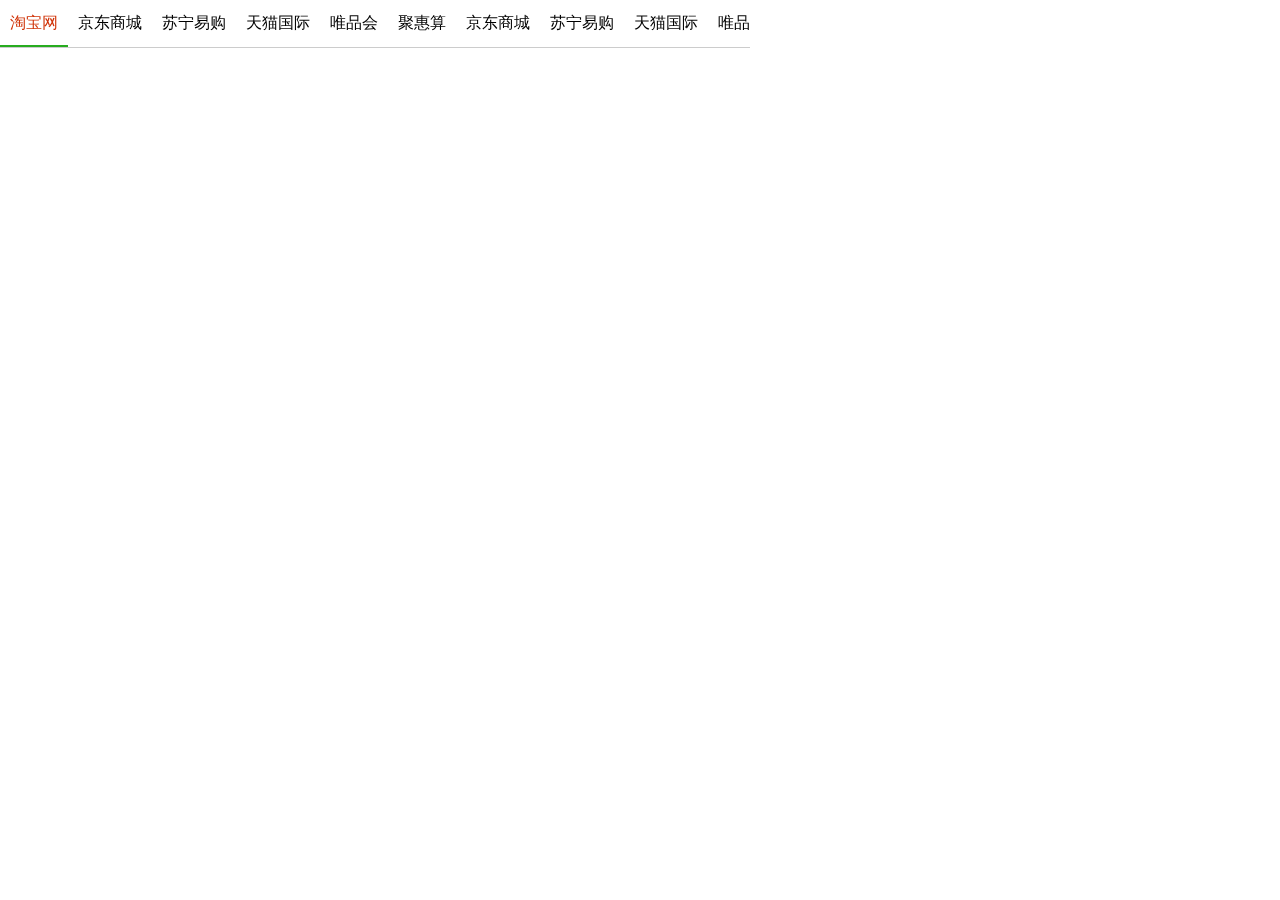
<file: 可左右上下拖动的导航条（升级版）/index.html>
<!DOCTYPE html>
<html lang="en">
<head>
    <meta charset="UTF-8">
    <meta name="viewport" content="width=device-width, user-scalable=no, initial-scale=1.0, maximum-scale=1.0, minimum-scale=1.0">
    <title>可左右拖动的导航条</title>
    <link rel="stylesheet" href="css/base.css">
    <link rel="stylesheet" href="css/index.css">
</head>
<body>
<div class="container">
    <div class="header header_hook">
        <ul class="clearfix">
            <li class="color">淘宝网</li>
            <li>京东商城</li>
            <li>苏宁易购</li>
            <li>天猫国际</li>
            <li>唯品会</li>
            <li>聚惠算</li>
            <li>京东商城</li>
            <li>苏宁易购</li>
            <li>天猫国际</li>
            <li>唯品会</li>
            <li>聚惠算</li>
            <li>58同城</li>
            <li>苏宁易购</li>
            <li>天猫国际</li>
            <li>唯品会</li>
            <li>聚惠算</li>
            <li>京东商城</li>
            <li>苏宁易购</li>
            <li>天猫国际</li>
            <li>唯品会</li>
            <li>聚惠算</li>
            <li>58同城</li>
            <li>东方财富</li>
            <li>优品财富</li>
            <li>这个是最后一个了</li>
        </ul>
    </div>
    <div class="nav">

    </div>
</div>
<script src="js/jquery.min.js"></script>
<script src="js/bscroll.min.js"></script>
<script src="js/index.js"></script>
</body>
</html>
</file>
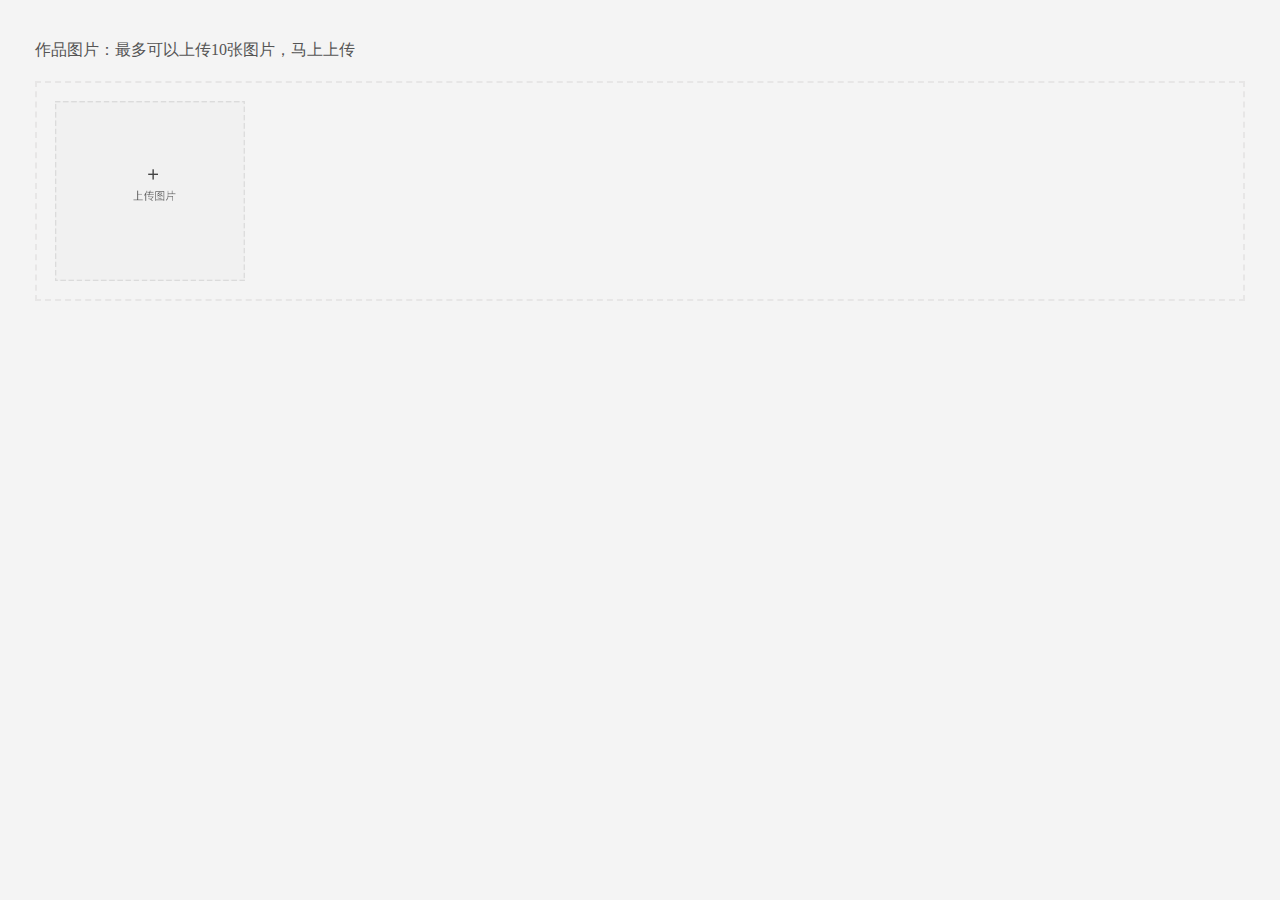
<file: 图片上传的demo/index.html>
<!DOCTYPE html>
<html lang="en">
<head>
    <meta charset="UTF-8">
    <title>图片上传</title>
    <link rel="stylesheet" href="css/common.css">
    <link rel="stylesheet" href="css/index.css">
</head>
<body>
<div class="img-box full">
    <section class=" img-section">
        <p class="up-p">作品图片：<span class="up-span">最多可以上传10张图片，马上上传</span></p>
        <div class="z_photo upimg-div clear">
            <section class="z_file fl">
                <img src="img/a11.png" class="add-img">
                <input type="file" name="file" id="file" class="file" value="" accept="image/jpg,image/jpeg,image/png,image/bmp" multiple/>
            </section>
        </div>
    </section>
</div>
<aside class="mask works-mask">
    <div class="mask-content">
        <p class="del-p">您确定要删除作品图片吗？</p>
        <p class="check-p"><span class="del-com wsdel-ok">确定</span><span class="wsdel-no">取消</span></p>
    </div>
</aside>
<script src="js/jquery-1.8.3.min.js"></script>
<script src="js/imgUp.js"></script>
</body>
</html>
</file>
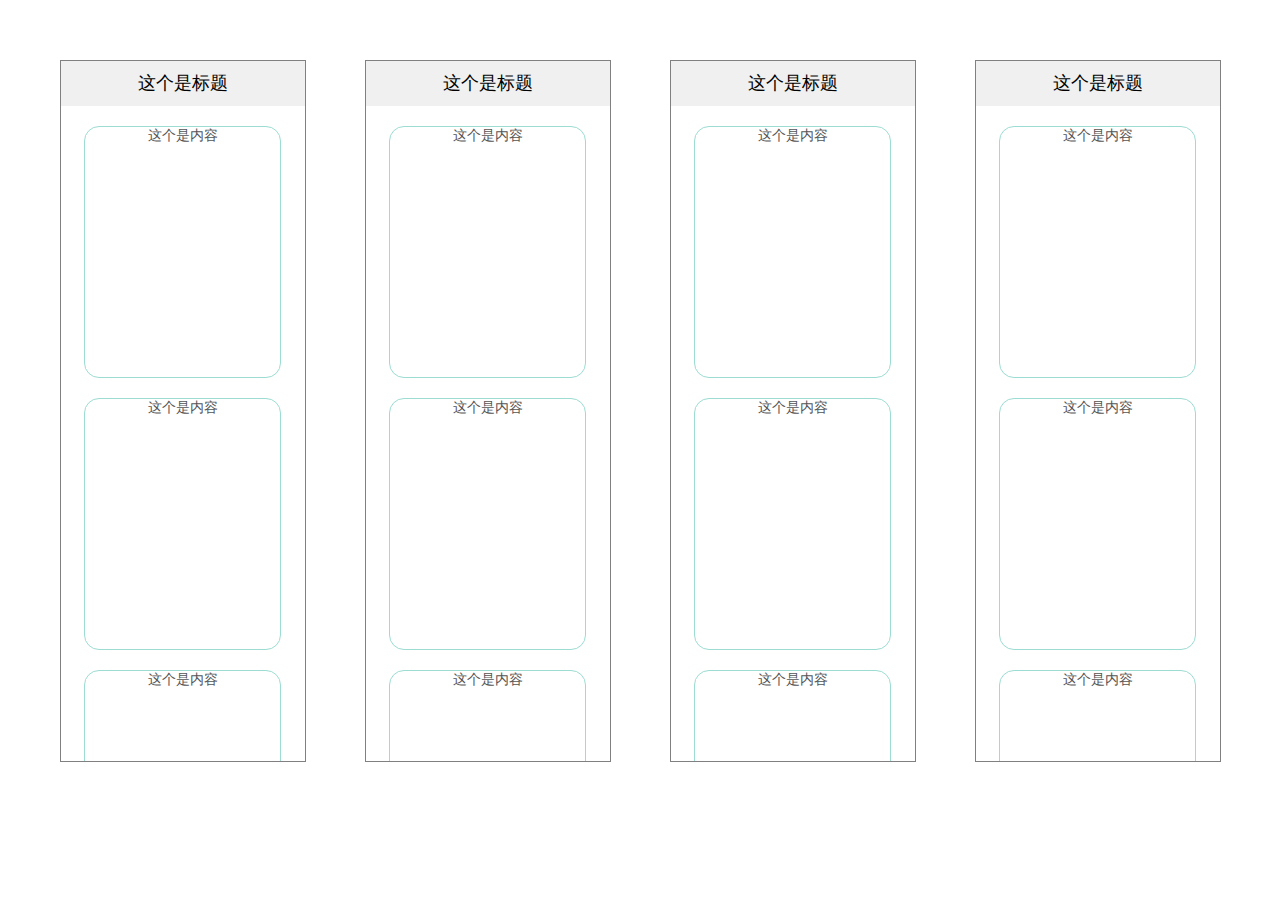
<file: 左右的排布demo/index.html>
<!DOCTYPE html>
<html lang="en">
<head>
    <meta charset="UTF-8">
    <title>demo</title>
    <link rel="stylesheet" href="css/base.css">
    <link rel="stylesheet" href="css/style.css">
</head>
<body>
<div class="container">
    <div class="nav">
        <div class="title">这个是标题</div>
        <ul class="content">
            <li class="item">这个是内容</li>
            <li class="item">这个是内容</li>
            <li class="item">这个是内容</li>
            <li class="item">这个是内容</li>
            <li class="item">这个是内容</li>
            <li class="item">这个是内容</li>
        </ul>
    </div>
    <div class="nav">
        <div class="title">这个是标题</div>
        <ul class="content">
            <li class="item">这个是内容</li>
            <li class="item">这个是内容</li>
            <li class="item">这个是内容</li>
            <li class="item">这个是内容</li>
            <li class="item">这个是内容</li>
            <li class="item">这个是内容</li>
        </ul>
    </div>
    <div class="nav">
        <div class="title">这个是标题</div>
        <ul class="content">
            <li class="item">这个是内容</li>
            <li class="item">这个是内容</li>
            <li class="item">这个是内容</li>
            <li class="item">这个是内容</li>
            <li class="item">这个是内容</li>
            <li class="item">这个是内容</li>
        </ul>
    </div>
    <div class="nav">
        <div class="title">这个是标题</div>
        <ul class="content">
            <li class="item">这个是内容</li>
            <li class="item">这个是内容</li>
            <li class="item">这个是内容</li>
            <li class="item">这个是内容</li>
            <li class="item">这个是内容</li>
            <li class="item">这个是内容</li>
        </ul>
    </div>
</div>
</body>
</html>
</file>
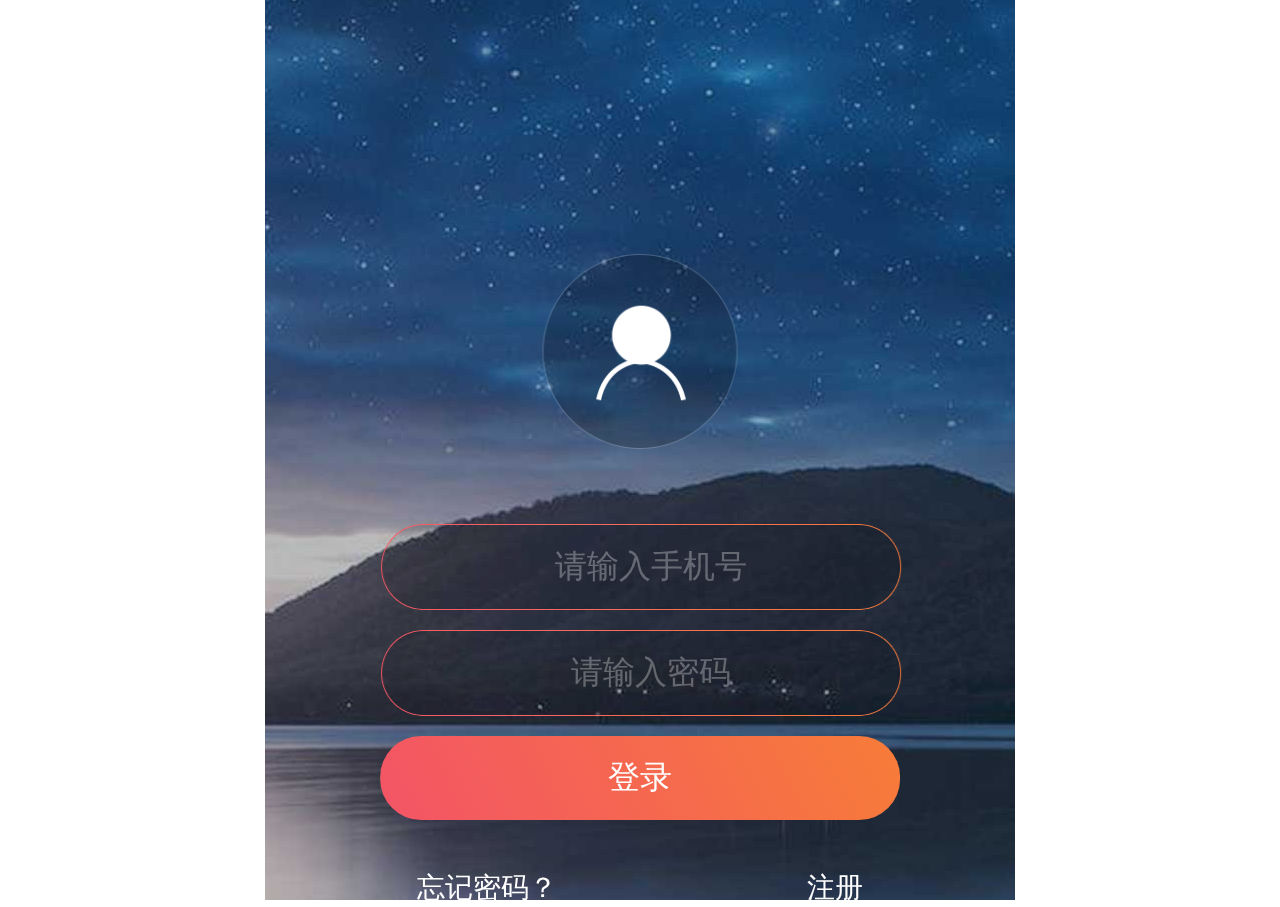
<file: 移动端的登录页/index.html>
<!doctype html>
<html lang="en">
<head>
    <meta charset="UTF-8">
    <meta name="viewport" content="width=device-width, user-scalable=no, initial-scale=1.0, maximum-scale=1.0, minimum-scale=1.0">
    <meta http-equiv="X-UA-Compatible" content="ie=edge">
    <title>移动端登录页</title>
    <link rel="stylesheet" href="css/base.css">
    <link rel="stylesheet" href="css/style.css">
</head>
<body>
<div class="container">
    <!--头像-->
    <div class="logo">
        <img src="images/logo.png" alt="">
    </div>
    <div class="content">
        <input type="text" placeholder="请输入手机号">
        <input type="password" placeholder="请输入密码">
        <div class="login">登录</div>
        <div class="content_text">
            <span class="pw">忘记密码？</span>
            <span class="zc">注册</span>
        </div>
    </div>
</div>
<script src="js/flexible.js"></script>
<script src="js/jquery.min.js"></script>
<script>
    $(function () {
        $('.container').height($(window).height())
    })
</script>
</body>
</html>
</file>
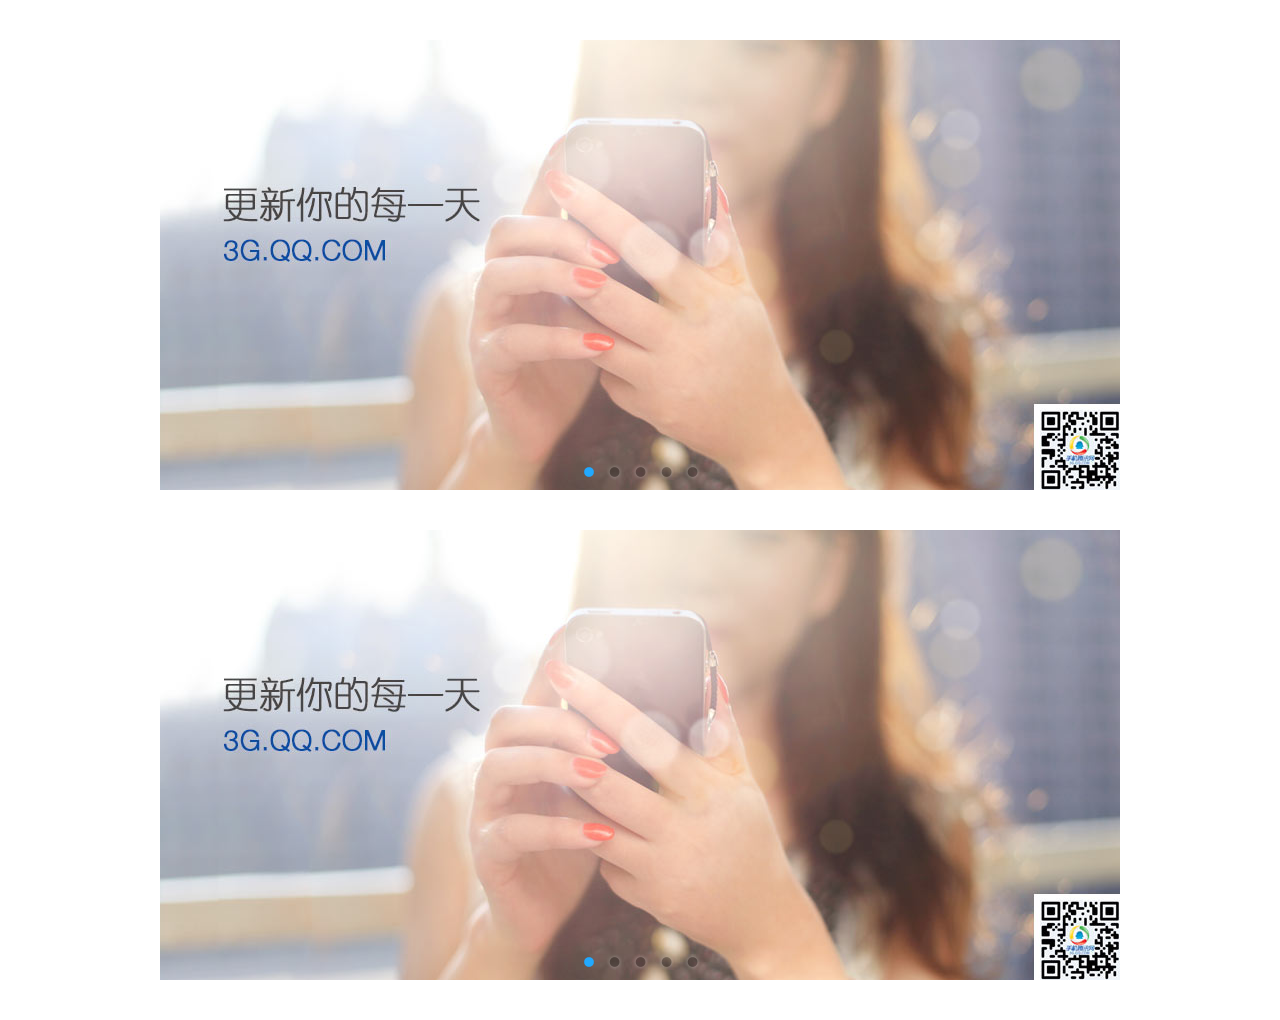
<file: demo/jQuery flexslider图片滚动插件制作banner图片水平滚动和垂直滚动/index.html>
﻿<!DOCTYPE html PUBLIC "-//W3C//DTD XHTML 1.0 Transitional//EN" "http://www.w3.org/TR/xhtml1/DTD/xhtml1-transitional.dtd">
<html xmlns="http://www.w3.org/1999/xhtml">
<head>
<meta http-equiv="Content-Type" content="text/html; charset=utf-8" />
<title>jquery左右滚动切换</title>

<link rel="stylesheet" type="text/css" href="css/style.css" />
<script type="text/javascript" src="js/jquery-1.8.2.min.js"></script>

</head>
<body>


<div id="demo01" class="flexslider">
	<ul class="slides">
		<li><div class="img"><img src="images/ad_home.jpg" height="450" width"960" alt="" /></div></li>
		<li><div class="img"><img src="images/ad_yuetu.jpg" height="450" width"960" alt="" /></div></li>
		<li><div class="img"><img src="images/ad_nba.jpg" height="450" width"960" alt="" /></div></li>
		<li><div class="img"><img src="images/ad_stock.jpg" height="450" width"960" alt="" /></div></li>
		<li><div class="img"><img src="images/ad_auto.jpg" height="450" width"960" alt="" /></div></li>
	</ul>
</div><!--flexslider end-->

<div id="demo02" class="flexslider">
	<ul class="slides">
		<li><div class="img"><img src="images/ad_home.jpg" height="450" width"960" alt="" /></div></li>
		<li><div class="img"><img src="images/ad_yuetu.jpg" height="450" width"960" alt="" /></div></li>
		<li><div class="img"><img src="images/ad_nba.jpg" height="450" width"960" alt="" /></div></li>
		<li><div class="img"><img src="images/ad_stock.jpg" height="450" width"960" alt="" /></div></li>
		<li><div class="img"><img src="images/ad_auto.jpg" height="450" width"960" alt="" /></div></li>
	</ul>
</div><!--flexslider end-->


<script type="text/javascript" src="js/slider.js"></script> 
<script type="text/javascript">
$(function(){

	$('#demo01').flexslider({
		animation: "slide",
		direction:"horizontal",
		easing:"swing"
	});
	
	$('#demo02').flexslider({
		animation: "slide",
		direction:"vertical",
		easing:"swing"
	});
	
});
</script>

</body>
</html>
</file>
<file: grid布局的使用/css/base.css>
body, div, dl, dt, dd, ul, ol, li, h1, h2, h3, h4, h5, h6, pre, code, form, fieldset, legend, input, button, textarea, p, blockquote, th, td {
    margin: 0;
    padding: 0;
}

body {
    background: #fff;
    color: #555;
    font-size: 14px;
    font-family: Verdana, Arial, Helvetica, sans-serif;
}

td, th, caption {
    font-size: 14px;
}

h1, h2, h3, h4, h5, h6 {
    font-weight: normal;
    font-size: 100%;
}

address, caption, cite, code, dfn, em, strong, th, var {
    font-style: normal;
    font-weight: normal;
}

a {
    color: #555;
    text-decoration: none;
}

a:hover {
    text-decoration: underline;
}

img {
    border: none;
}

ol, ul, li {
    list-style: none;
}

input, textarea, select, button {
    font: 14px Verdana, Helvetica, Arial, sans-serif;
}

table {
    border-collapse: collapse;
}

html {
    overflow-y: scroll;
}

.clearfix:after {
    content: ".";
    display: block;
    height: 0;
    clear: both;
    visibility: hidden;
}

.clearfix {
    *zoom: 1;
}
</file>
<file: grid布局的使用/css/index.css>
.container {
    width: 100%;
    height: 100%;
    margin: 0 auto;
    max-width: 750px;
    overflow: hidden;
}

.box1 {
    display: grid;
    grid-template-columns: 20% auto 20%;
}

.box1 span, .box2 span {
    text-align: center;
    height: 300px;
    line-height: 300px;
    font-size: 60px;
    border: 2px solid #F7B2FD;
    box-sizing: border-box;
}

.box2 {
    display: grid;
    grid-template-columns: 1fr 1fr 1fr;
    height: 300px;
    background-color: #feb;
}
</file>
<file: jq-楼层导航demo/css/base.css>
body, div, dl, dt, dd, ul, ol, li, h1, h2, h3, h4, h5, h6, pre, code, form, fieldset, legend, input,
button, textarea, p, blockquote, th, td {
    margin: 0;
    padding: 0;
}

body {
    background: #fff;
    color: #555;
    font-size: 14px;
    font-family: Verdana, Arial, Helvetica, sans-serif;
    -webkit-tap-highlight-color: transparent;   /*去掉移动端点击高亮的事件*/
}

td, th, caption {
    font-size: 14px;
}

h1, h2, h3, h4, h5, h6 {
    font-weight: normal;
    font-size: 100%;
}

address, caption, cite, code, dfn, em, strong, th, var {
    font-style: normal;
    font-weight: normal;
}

a {
    color: #555;
    text-decoration: none;
}

a:hover {
    text-decoration: none;
}

img {
    border: none;
}

ol, ul, li {
    list-style: none;
}

input, textarea, select, button {
    font: 14px Verdana, Helvetica, Arial, sans-serif;
}

table {
    border-collapse: collapse;
}

html {
    overflow-y: scroll;
}

.clearfix:after {
    content: ".";
    display: block;
    height: 0;
    clear: both;
    visibility: hidden;
}

.clearfix {
    *zoom: 1;
}
</file>
<file: jq-楼层导航demo/css/style.css>
.container {
    position: relative;
    background-color: #D6D6D5;
    font-family: '微软雅黑';
}

.nav_box {
    width: 100%;
}

.nav_box ul {
    display: flex;
    justify-content: center;
}

.nav_box ul li {
    background-color: #F3EBD0;
    width: 220px;
    height: 50px;
    line-height: 50px;
}

.nav_box ul li a {
    display: inline-block;
    width: 100%;
    height: 100%;
    color: #000;
    font-size: 18px;
    text-align: center;
}

.nav_fixed {
    z-index: 100;
    position: fixed;
    top: 0;
}

.nav_box ul li.libox {
    /*height: 50px;
    line-height: 50px;*/
    background-color: rgba(26, 20, 42, 0.66);
}

.nav_box ul li.active {
    background-color: #D0F495;
}

.content_box .box {
   /* padding-top: 60px;*/
    width: 100%;
    height: 1000px;
    text-align: center;
    font-size: 55px;
    color: #000;
}

.boxTop {
    margin-top: 250px;
}
</file>
<file: jQuery水平滚动和垂直滚动的轮播图/css/style.css>
@charset "utf-8";
* {
    margin: 0;
    padding: 0;
    list-style-type: none;
}

a, img {
    border: 0;
}

body {
    font: 12px/180% Arial, Helvetica, sans-serif, "新宋体";
}

/* flexslider */
.flexslider {
    margin: 40px auto;
    position: relative;
    width: 960px;
    height: 450px;
    overflow: hidden;
    zoom: 1;
}

.flex-viewport {
    max-height: 2000px;
    -webkit-transition: all 1s ease;
    -moz-transition: all 1s ease;
    transition: all 1s ease;
}

.flexslider .slides {
    zoom: 1;
}

.flex-direction-nav a {
    width: 60px;
    height: 90px;
    line-height: 99em;
    overflow: hidden;
    margin: -60px 0 0;
    display: block;
    background: url(../images/ad_ctr.png) no-repeat;
    position: absolute;
    top: 50%;
    z-index: 10;
    cursor: pointer;
    opacity: 0;
    filter: alpha(opacity=0);
    -webkit-transition: all .3s ease;
}

.flex-direction-nav .flex-next {
    background-position: 0 -90px;
    right: 0;
}

.flex-direction-nav .flex-prev {
    left: 0;
}

.flexslider:hover .flex-next {
    opacity: 0.8;
    filter: alpha(opacity=25);
}

.flexslider:hover .flex-prev {
    opacity: 0.8;
    filter: alpha(opacity=25);
}

.flexslider:hover .flex-next:hover, .flexslider:hover .flex-prev:hover {
    opacity: 1;
    filter: alpha(opacity=50);
}

.flex-control-nav {
    width: 100%;
    position: absolute;
    bottom: 10px;
    text-align: center;
}

.flex-control-nav li {
    margin: 0 5px;
    display: inline-block;
    zoom: 1;
    *display: inline;
}

.flex-control-paging li a {
    background: url(../images/dot.png) no-repeat 0 -16px;
    display: block;
    height: 16px;
    overflow: hidden;
    text-indent: -99em;
    width: 16px;
    cursor: pointer;
}

.flex-control-paging li a.flex-active {
    background-position: 0 0;
}
</file>
<file: swiper-PC端的轮播图/css/base.css>
body, div, dl, dt, dd, ul, ol, li, h1, h2, h3, h4, h5, h6, pre, code, form, fieldset, legend, input,
button, textarea, p, blockquote, th, td {
    margin: 0;
    padding: 0;
}

body {
    background: #fff;
    color: #555;
    font-size: 14px;
    font-family: Verdana, Arial, Helvetica, sans-serif;
    -webkit-tap-highlight-color: transparent;   /*去掉移动端点击高亮的事件*/
}

td, th, caption {
    font-size: 14px;
}

h1, h2, h3, h4, h5, h6 {
    font-weight: normal;
    font-size: 100%;
}

address, caption, cite, code, dfn, em, strong, th, var {
    font-style: normal;
    font-weight: normal;
}

a {
    color: #555;
    text-decoration: none;
}

a:hover {
    text-decoration: underline;
}

img {
    border: none;
}

ol, ul, li {
    list-style: none;
}

input, textarea, select, button {
    font: 14px Verdana, Helvetica, Arial, sans-serif;
}

table {
    border-collapse: collapse;
}

html {
    overflow-y: scroll;
}

.clearfix:after {
    content: ".";
    display: block;
    height: 0;
    clear: both;
    visibility: hidden;
}

.clearfix {
    *zoom: 1;
}
</file>
<file: Swiper移动端轮播图/css/base.css>
body, div, dl, dt, dd, ul, ol, li, h1, h2, h3, h4, h5, h6, pre, code, form, fieldset, legend, input,
button, textarea, p, blockquote, th, td {
    margin: 0;
    padding: 0;
}

body {
    background: #fff;
    color: #555;
    font-size: 14px;
    font-family: Verdana, Arial, Helvetica, sans-serif;
    -webkit-tap-highlight-color: transparent;   /*去掉移动端点击高亮的事件*/
}

td, th, caption {
    font-size: 14px;
}

h1, h2, h3, h4, h5, h6 {
    font-weight: normal;
    font-size: 100%;
}

address, caption, cite, code, dfn, em, strong, th, var {
    font-style: normal;
    font-weight: normal;
}

a {
    color: #555;
    text-decoration: none;
}

a:hover {
    text-decoration: underline;
}

img {
    border: none;
}

ol, ul, li {
    list-style: none;
}

input, textarea, select, button {
    font: 14px Verdana, Helvetica, Arial, sans-serif;
}

table {
    border-collapse: collapse;
}

html {
    overflow-y: scroll;
}

.clearfix:after {
    content: ".";
    display: block;
    height: 0;
    clear: both;
    visibility: hidden;
}

.clearfix {
    *zoom: 1;
}
</file>
<file: 可左右上下拖动的导航条（升级版）/css/base.css>
body, div, dl, dt, dd, ul, ol, li, h1, h2, h3, h4, h5, h6, pre, code, form, fieldset, legend, input, button, textarea, p, blockquote, th, td {
    margin: 0;
    padding: 0;
}

body {
    background: #fff;
    color: #555;
    font-size: 14px;
    font-family: Verdana, Arial, Helvetica, sans-serif;
}

td, th, caption {
    font-size: 14px;
}

h1, h2, h3, h4, h5, h6 {
    font-weight: normal;
    font-size: 100%;
}

address, caption, cite, code, dfn, em, strong, th, var {
    font-style: normal;
    font-weight: normal;
}

a {
    color: #555;
    text-decoration: none;
}

a:hover {
    text-decoration: underline;
}

img {
    border: none;
}

ol, ul, li {
    list-style: none;
}

input, textarea, select, button {
    font: 14px Verdana, Helvetica, Arial, sans-serif;
}

table {
    border-collapse: collapse;
}

html {
    overflow-y: scroll;
}

.clearfix:after {
    content: ".";
    display: block;
    height: 0;
    clear: both;
    visibility: hidden;
}

.clearfix {
    *zoom: 1;
}
</file>
<file: 可左右上下拖动的导航条（升级版）/css/index.css>
.container {
    max-width: 750px;
    width: 100%;
    height: 100%;
    overflow: hidden;
}

.container .header {
    width: 100%;
    height: 47px;
    line-height: 45px;
    font-size: 16px;
    color: #000;
    text-align: center;
    border-bottom: 1px solid #ccc;
    overflow: hidden;
}

.header ul {

}

.header li {
    box-sizing: border-box;
    float: left;
    padding: 0 10px;
}

.header li.color {
    color: #D03207;
    border-bottom: 2px solid #27AC1F;
}
</file>
<file: 图片上传的demo/css/common.css>
* {
    box-sizing: border-box;
    -moz-box-sizing: border-box;
    /* Firefox */
    -webkit-box-sizing: border-box;
    /* Safari */
}

.up-section .type-upimg {
    display: none;
}

::-ms-clear, ::-ms-reveal {
    display: none;
}

textarea {
    outline: none;
    line-height: 14px;
    padding-left: 4px;
    padding-top: 4px;
    border: 1px solid #ccc;
    color: #444;
    font-size: 14px;
    outline: none;
    text-align: left;
}

.overflow {
    overflow: hidden;
    text-overflow: ellipsis;
    white-space: nowrap;
}

button {
    outline: none;
    border: 0px;
    font-family: "寰蒋闆呴粦", "PingFang SC", "arial, helvetica, sans-serif";
}

input {
    font-family: "寰蒋闆呴粦", "PingFang SC", "arial, helvetica, sans-serif";
    outline: none;
}

a {
    outline: none;
}

a, button {
    cursor: pointer;
}

body {
    background: #f4f4f4;
    font-size: 14px;
    font-family: "寰蒋闆呴粦", "PingFang SC", "arial, helvetica, sans-serif";
}

.clear {
    clear: both;
}

.full {
    width: 1210px;
    min-width: 1210px;
    margin: 0 auto;
}

.full-big {
    width: 1340px;
    min-width: 1340px;
    margin: 0 auto;
}

.img-full {
    display: block;
    width: 100%;
}

::-webkit-input-placeholder {
    color: #777;
    font-size: 14px;
}

:-moz-placeholder {
    /* Firefox 18- */
    color: #777;
    font-size: 14px;
}

::-moz-placeholder {
    /* Firefox 19+ */
    color: #777;
    font-size: 14px;
}

:-ms-input-placeholder {
    color: #777;
    font-size: 14px;
}

/* ====clear float====== */
/*nav a:visited{color: rgb(65,65,65);}
aside a:visited{color: rgb(65,65,65);}*/
.fl {
    float: left;
}

.fr {
    float: right;
}

.clear:after {
    content: '';
    display: block;
    clear: both;
}

/* reset */
.pic img {
    display: none;
}

i,
p,
h1,
h2,
h3,
h4,
h5,
h6,
hr,
br,
em,
dl,
dd,
li,
ul,
ol,
td,
th,
pre,
form,
body,
input,
strong,
textarea,
select, figcaption, figure {
    margin: 0;
    padding: 0;
}

em {
    font-style: normal
}

li {
    list-style: none
}

a {
    text-decoration: none;
}

img {
    border: none;

}

table {
    border-collapse: collapse;
}

textarea {
    resize: none;
    overflow: auto;
}

a, button {
    cursor: pointer;
}
</file>
<file: 图片上传的demo/css/index.css>
/*涓婁紶鍥剧墖鎻掍欢鐨勬牱寮�*/
.img-box{
    margin-top: 40px;
}
.img-box .up-p{
    margin-bottom: 20px;
    font-size: 16px;
    color: #555;
}
.z_photo{
    padding: 18px;
    border:2px dashed #E7E6E6;
    /*padding: 18px;*/
}
.z_photo .z_file{
    position: relative;
}
.z_file  .file{
    width: 100%;
    height: 100%;
    opacity: 0;
    position: absolute;
    top: 0px;
    left: 0px;
    z-index: 100;
}
.z_photo .up-section{
    position: relative;
    margin-right: 20px;
    margin-bottom: 20px;
}
.up-section .close-upimg{
    position: absolute;
    top: 6px;
    right: 8px;
    display: none;
    z-index: 10;
}
.up-section .up-span{
    display: block;
    width: 100%;
    height: 100%;
    visibility: hidden;
    position: absolute;
    top: 0px;
    left: 0px;
    z-index: 9;
    background: rgba(0,0,0,.5);
}
.up-section:hover{
    border: 2px solid #f15134;
}
.up-section:hover .close-upimg{
    display: block;
}
.up-section:hover .up-span{
    visibility: visible;
}
.z_photo .up-img{
    display: block;
    width: 100%;
    height: 100%;
}
.loading{
    border: 1px solid #D1D1D1;
    background:url(../img/loading.gif) no-repeat center;
}
.up-opcity{
    opacity: 0;
}
.img-name-p{
    display: none;
}
.upimg-div .up-section {
    width: 190px;
    height: 180px;
}
.img-box .upimg-div .z_file {
    width: 190px;
    height: 180px;
}
.z_file .add-img {
    display: block;
    width: 190px;
    height: 180px;
}
/*閬僵灞傛牱寮�*/
.mask{
    z-index: 1000;
    display: none;
    position: fixed;
    top: 0px;
    left: 0px;
    width: 100%;
    height: 100%;
    background: rgba(0,0,0,.4);
}
.mask .mask-content{
    width: 500px;
    position: absolute;
    top: 50%;
    left: 50%;
    margin-left: -250px;
    margin-top: -80px;
    background: white;
    height: 160px;
    text-align: center;
}
.mask .mask-content .del-p{
    color: #555;
    height: 94px;
    line-height: 94px;
    font-size: 18px;
    border-bottom: 1px solid #D1D1D1;
}
.mask-content .check-p{
    height: 66px;
    line-height: 66px;
    position: absolute;
    bottom: 0px;
    left: 0px;
    width: 100%;
}
.mask-content .check-p span{
    width: 49%;
    display:inline-block;
    text-align: center;
    color:#d4361d ;
    font-size: 18px;
}
.check-p .del-com{
    border-right: 1px solid #D1D1D1;
}
</file>
<file: 左右的排布demo/css/base.css>
body,div,dl,dt,dd,ul,ol,li,h1,h2,h3,h4,h5,h6,pre,code,form,fieldset,legend,input,
button,textarea,p,blockquote,th,td { margin:0; padding:0; -webkit-tap-highlight-color: transparent;}
body { background:#fff; color:#555; font-size:14px;
    font-family: Verdana, Arial, Helvetica, sans-serif; }
td,th,caption { font-size:14px; }
h1, h2, h3, h4, h5, h6 { font-weight:normal; font-size:100%; }
address, caption, cite, code, dfn, em, strong, th, var { font-style:normal; font-weight:normal;}
a { color:#555; text-decoration:none; }
a:hover { text-decoration:underline; }
img { border:none; }
ol,ul,li { list-style:none; }
input, textarea, select, button { font:14px Verdana,Helvetica,Arial,sans-serif; }
table { border-collapse:collapse; }
html {overflow-y: scroll;}

.clearfix:after {content: "."; display: block; height:0; clear:both; visibility: hidden;}
.clearfix { *zoom:1; }
</file>
<file: 左右的排布demo/css/style.css>
.container {
    padding: 60px 30px 0 30px;
    display: flex;
    justify-content: space-around;
}

.container .nav {
    width: 20%;
    height: 700px;
    border: 1px solid grey;
}

.container .nav:hover {
    transform: scale(1.1);
    transition: all 0.5s ease;
    box-shadow: 11px 8px 30px rgba(136,137,137, 0.8);
}

.nav .title {
    height: 45px;
    line-height: 45px;
    font-size: 18px;
    text-align: center;
    background-color: #EFF0EF;
    color: #000;
}

.nav .content {
    height: 655px;
    overflow-y: scroll;
}

.content .item {
    width: 80%;
    height: 250px;
    border-radius: 15px;
    text-align: center;
    border: 1px solid #9CDCD2;
    text-align: center;
    margin: 20px auto;
}
</file>
<file: 移动端的登录页/css/base.css>
body, div, dl, dt, dd, ul, ol, li, h1, h2, h3, h4, h5, h6, pre, code, form, fieldset, legend, input,
button, textarea, p, blockquote, th, td {
    margin: 0;
    padding: 0;
}

body {
    background: #fff;
    color: #555;
    font-size: 14px;
    font-family: Verdana, Arial, Helvetica, sans-serif;
    -webkit-tap-highlight-color: transparent;   /*去掉移动端点击高亮的事件*/
}

td, th, caption {
    font-size: 14px;
}

h1, h2, h3, h4, h5, h6 {
    font-weight: normal;
    font-size: 100%;
}

address, caption, cite, code, dfn, em, strong, th, var {
    font-style: normal;
    font-weight: normal;
}

a {
    color: #555;
    text-decoration: none;
}

a:hover {
    text-decoration: underline;
}

img {
    border: none;
}

ol, ul, li {
    list-style: none;
}

input, textarea, select, button {
    font: 14px Verdana, Helvetica, Arial, sans-serif;
}

table {
    border-collapse: collapse;
}

html {
    overflow-y: scroll;
}

.clearfix:after {
    content: ".";
    display: block;
    height: 0;
    clear: both;
    visibility: hidden;
}

.clearfix {
    *zoom: 1;
}
</file>
<file: 移动端的登录页/css/style.css>
html, body {
    position: relative;
    height: 100%;
    min-height: 100%;
}

.container {
    position: absolute;
    top: 0;
    left: 50%;
    transform: translate3d(-50%, 0, 0);
    bottom: 0;
    width: 100%;
    max-width: 750px;
    min-height: 100%;
    background: url("../images/login_01.jpg") center center;
    /*background-size: cover;*/
}

.container .logo {
    position: absolute;
    width: 2.6rem;
    height: 2.6rem;
    top: 3.38rem;
    left: 50%;
    transform: translate3d(-50%, 0, 0);
}

.container .logo img {
    width: 100%;
    height: 100%;
    vertical-align: middle;
}

.container .content {
    position: absolute;
    top: 6.986rem;
    left: 50%;
    transform: translate3d(-50%, 0, 0);
    width: 6.93rem;
    text-align: center;
}

.content input {
    text-indent: 0.26rem;
    outline: none;
    text-align: left !important;
    background: url("../images/login_01.png") center center no-repeat;
    background-size: cover;
    font-family: PingFang-SC-Regular;
    font-size: 0.426rem;
    color: #fff;
    width: 100%;
    height: 1.12rem;
    line-height: 1.12rem;
    border: 1px solid transparent;
    border-radius: 41px;
}

.content input[placeholder] {
    text-align: center;
    color: rgba(255, 255, 255, .3)
}

input:-ms-input-placeholder {
    text-align: center;
    color: rgba(255, 255, 255, .3)
}

input::-webkit-input-placeholder {
    text-align: center;
    color: rgba(255, 255, 255, .3)
}

.content input[type="password"] {
    margin: 0.266rem 0;
}

.content .login {
    width: 100%;
    height: 1.12rem;
    line-height: 1.12rem;
    background-image: linear-gradient(63deg, #f35466 0%, #f77c38 100%), linear-gradient(#80c269, #80c269);
    border-radius: 41px;
    font-family: HiraginoSansGB-W3;
    font-size: 0.426rem;
    color: #fff;
}

.content .content_text {
    margin-top: 0.66rem;
    font-family: PingFang-SC-Regular;
    font-size: 0.373rem;
    color: #fff;
}

.content .content_text .pw {
    float: left;
    margin-left: 0.493rem;
}

.content .content_text .zc {
    float: right;
    margin-right: 0.493rem;
}
</file>
<file: demo/jQuery flexslider图片滚动插件制作banner图片水平滚动和垂直滚动/css/style.css>
@charset "utf-8";
*{margin:0;padding:0;list-style-type:none;}
a,img{border:0;}
body{font:12px/180% Arial, Helvetica, sans-serif, "新宋体";}
/* flexslider */
.flexslider{margin:40px auto;position:relative;width:960px;height:450px;overflow:hidden;zoom:1;}
.flex-viewport{max-height:2000px;-webkit-transition:all 1s ease;-moz-transition:all 1s ease;transition:all 1s ease;}
.flexslider .slides{zoom:1;}
.flex-direction-nav a{width:60px;height:90px;line-height:99em;overflow:hidden;margin:-60px 0 0;display:block;background:url(../images/ad_ctr.png) no-repeat;position:absolute;top:50%;z-index:10;cursor:pointer;opacity:0;filter:alpha(opacity=0);-webkit-transition:all .3s ease;}
.flex-direction-nav .flex-next{background-position:0 -90px;right:0;}
.flex-direction-nav .flex-prev{left:0;}
.flexslider:hover .flex-next{opacity:0.8;filter:alpha(opacity=25);}
.flexslider:hover .flex-prev{opacity:0.8;filter:alpha(opacity=25);}
.flexslider:hover .flex-next:hover, .flexslider:hover .flex-prev:hover{opacity:1;filter:alpha(opacity=50);}
.flex-control-nav{width:100%;position:absolute;bottom:10px;text-align:center;}
.flex-control-nav li{margin:0 5px;display:inline-block;zoom:1;*display:inline;}
.flex-control-paging li a{background:url(../images/dot.png) no-repeat 0 -16px;display:block;height:16px;overflow:hidden;text-indent:-99em;width:16px;cursor:pointer;}
.flex-control-paging li a.flex-active{background-position:0 0;}
</file>
<file: swiper-PC端的轮播图/css/style.css>
.swiper-container {
    width: 100%;
    height: 100%;
    margin: 100px auto 0;
    cursor: pointer;
}

.swiper-slide img {
    width: 100%;
    height: auto;
}

.swiper-pagination-bullet {
    width: 16px;
    height: 16px;
    display: inline-block;
    border-radius: 100%;
    background: #000;
    opacity: .2;
}

.swiper-pagination-bullet-active {
    opacity: 1;
    background: #007aff;
}
</file>
<file: Swiper移动端轮播图/css/style.css>
.swiper-container {
    width: 100%;
    height: 100%;
}

.swiper-slide img {
    width: 100%;
    height: auto;
}
</file>
